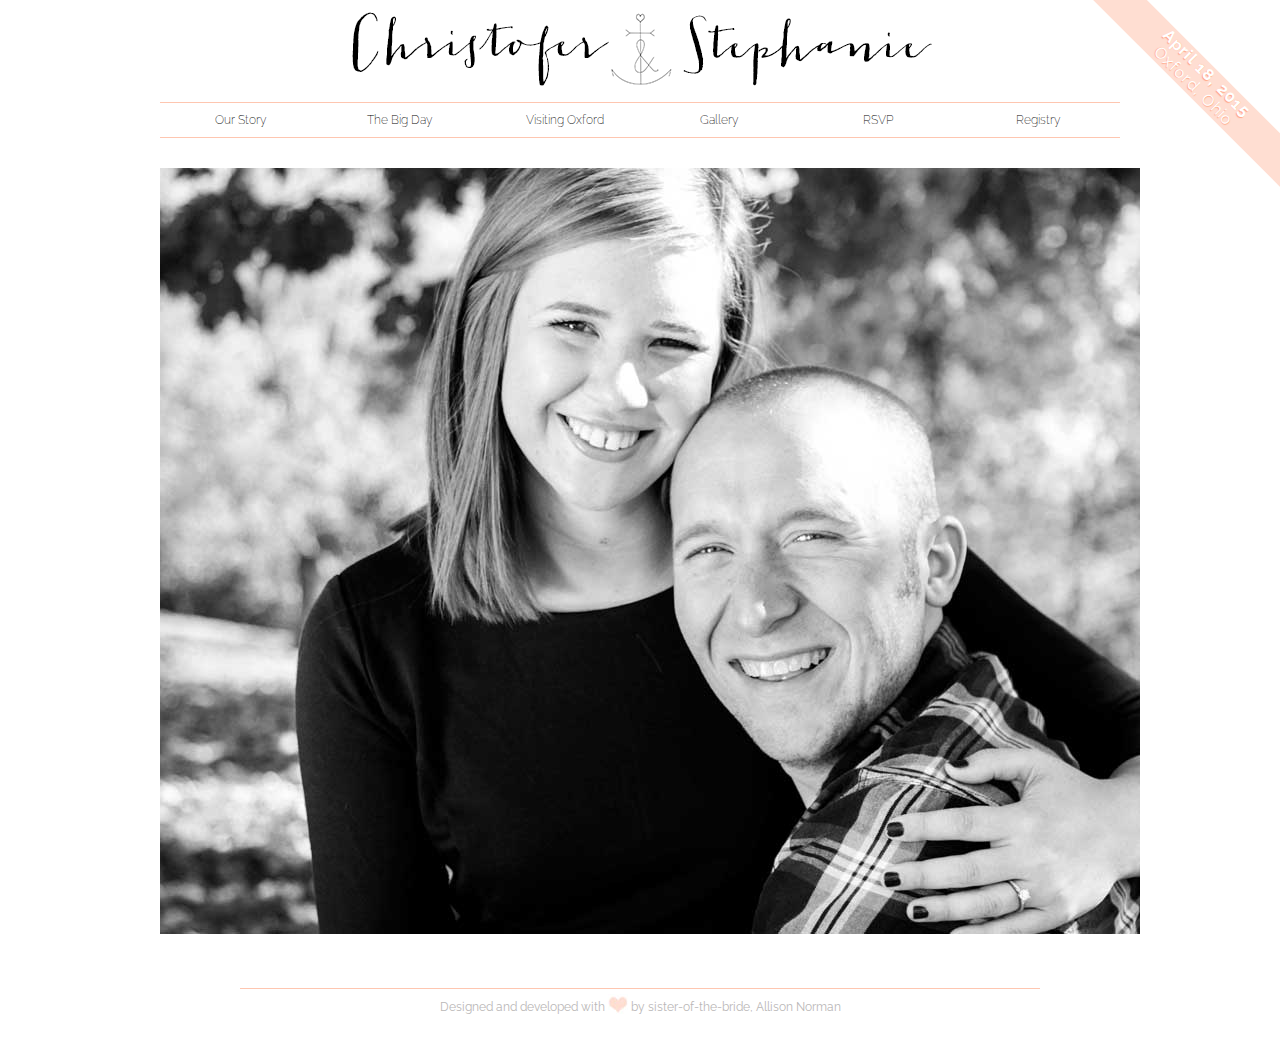
<file: index.html>
<!DOCTYPE html>
<html>
	<head profile="http://www.w3.org/2005/10/profile">
		<link href='http://fonts.googleapis.com/css?family=Allura|Raleway+Dots|Raleway:400,100,200' rel='stylesheet' type='text/css'>
		<link type="text/css" rel="stylesheet" href="css/stylesheet.css"/>
		<title>Christofer &amp; Stephanie | Wedding | 4.18.15 | Oxford, Ohio |</title>
		<meta charset="UTF-8">
		<meta name="description" content="&#x2693; &#x2665; Christofer Smith and Stephanie Liechty are getting married on April 18, 2015 in Oxford, Ohio. Check out event details, photos, and their story.">
		<link rel="icon" type "image/ico" href="favicon.ico">
	</head>
	<body>
		<div id="container">
	  		<header>
	  			<a href="index.html">
		  			<div id="logo"><img src="img/logo.gif"></div>
		  			<div id="corner-ribbon">
		  				<p><strong>April 18, 2015</strong></p>
		  				<p>Oxford, Ohio</p>
		  			</div>
		  		</a>
	  		</header>
	  		<nav>
				<ul>
			  		<li><a href="ourstory.html">Our Story</a></li>
			  		<li><a href="thebigday.html">The Big Day</a></li>
			  		<li><a href="visitingoxford.html">Visiting Oxford</a></li>
			  		<li><a href="gallery.html">Gallery</a></li>
					<li><a href="rsvp.html">RSVP</a></li>
					<li><a href="registry.html">Registry</a></li>

				</ul>
			</nav>
<!-- Page specific html starts here -->
			<div id="body"><img src="img/engagement.jpg"></div>
		</div>
	<footer>
		<p>Designed and developed with <img src="img/heart.jpg"> by sister-of-the-bride, Allison Norman</p>
	</footer>
	<!--Google Analytics-->
		<script>
	  		(function(i,s,o,g,r,a,m){i['GoogleAnalyticsObject']=r;i[r]=i[r]||function(){
			(i[r].q=i[r].q||[]).push(arguments)},i[r].l=1*new Date();a=s.createElement(o),
		  	m=s.getElementsByTagName(o)[0];a.async=1;a.src=g;m.parentNode.insertBefore(a,m)
		  	})(window,document,'script','//www.google-analytics.com/analytics.js','ga');

		  	ga('create', 'UA-57083858-1', 'auto');
		  	ga('send', 'pageview');
		</script>	
	<!--Google Analytics-->
  </body>
</html>
</file>
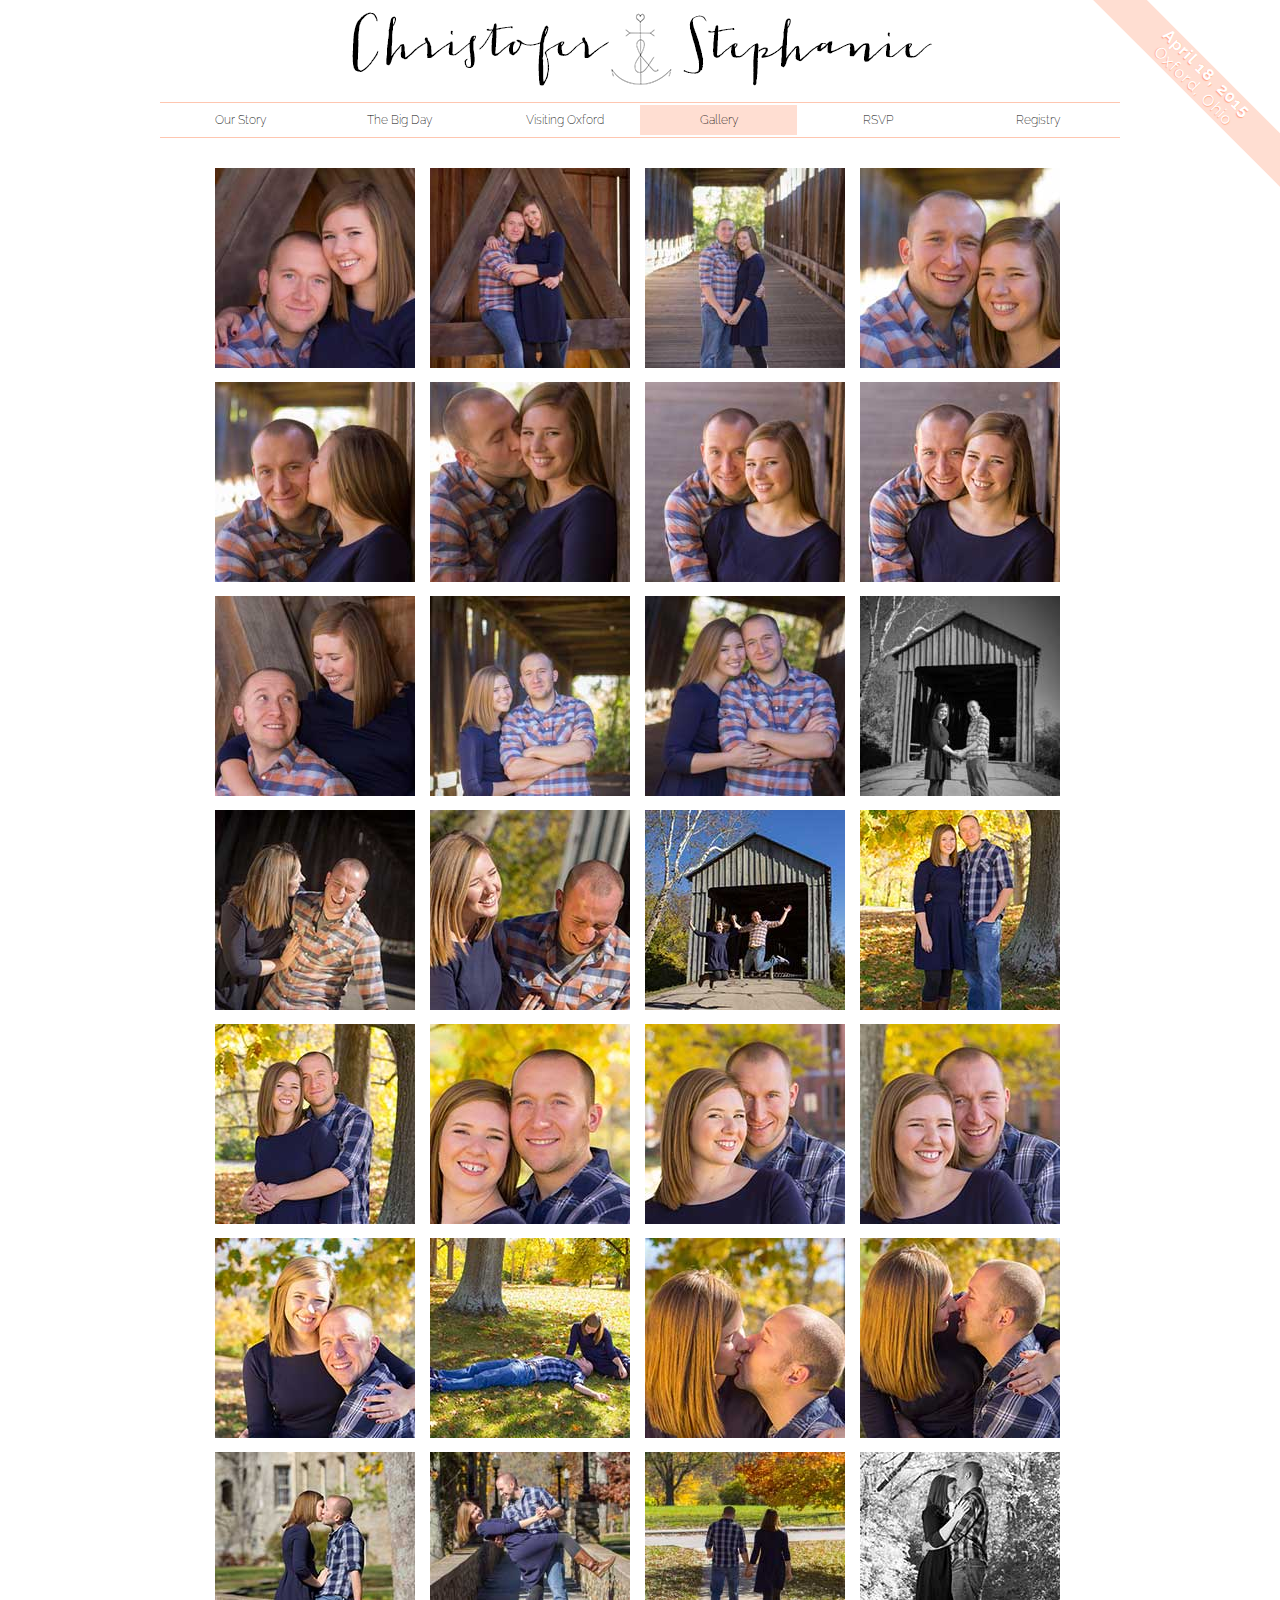
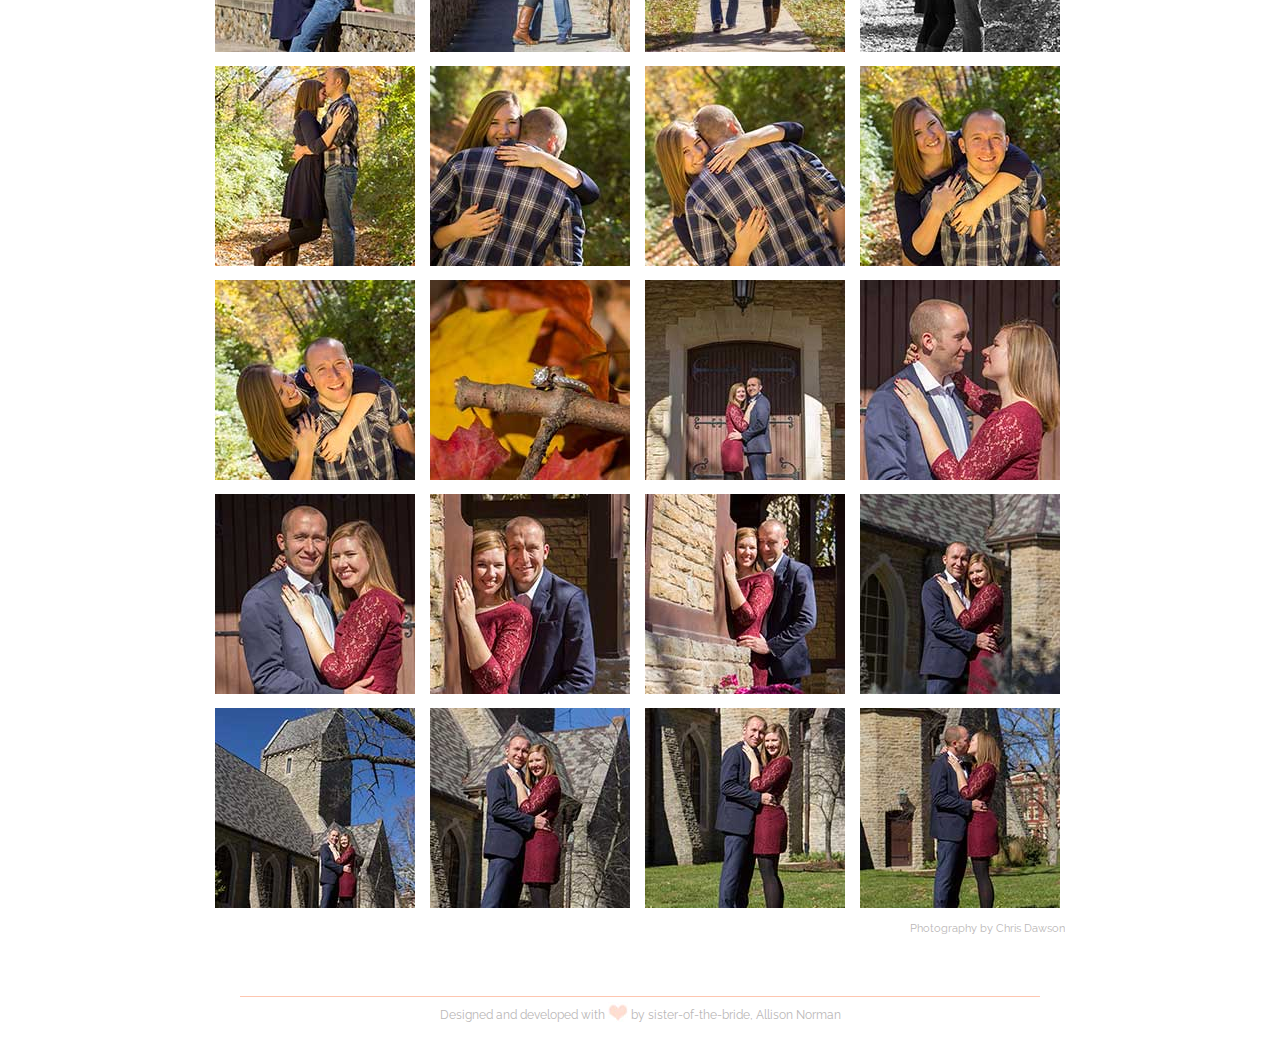
<file: gallery.html>
<!DOCTYPE html>
<html>
	<head profile="http://www.w3.org/2005/10/profile">
		<title>Christofer &amp; Stephanie | Wedding | 4.18.15 | Oxford, Ohio |</title>
		<meta charset="UTF-8">
		<meta name="description" content="&#x2693; &#x2665; Christofer Smith and Stephanie Liechty are getting married on April 18, 2015 in Oxford, Ohio. Check out event details, photos, and their story.">
		<link rel="icon" type "image/ico" href="favicon.ico">
		<link href='http://fonts.googleapis.com/css?family=Allura|Raleway+Dots|Raleway:400,100,200' rel='stylesheet' type='text/css'>
		<link type="text/css" rel="stylesheet" href="css/stylesheet.css"/>
		<link type="text/css" rel="stylesheet" href="css/lightGallery.css" />                    
		<script src="http://ajax.googleapis.com/ajax/libs/jquery/1.9.1/jquery.min.js"></script>
		<script src="js/lightGallery.js"></script>
		<script type="text/javascript">
		  $(document).ready(function() {
		    $(".wedding-party-gallery").lightGallery(); 
		  });
		</script>
	</head>
	<body>
		<div id="container">
	  		<header>
	  			<a href="index.html">
		  			<div id="logo"><img src="img/logo.gif"></div>
		  			<div id="corner-ribbon">
		  				<p><strong>April 18, 2015</strong></p>
		  				<p>Oxford, Ohio</p>
		  			</div>
		  		</a>
	  		</header>
	  		<nav>
				<ul>
			  		<li><a href="ourstory.html">Our Story</a></li>
			  		<li><a href="thebigday.html">The Big Day</a></li>
			  		<li><a href="visitingoxford.html">Visiting Oxford</a></li>
			  		<li><a href="gallery.html" class="active">Gallery</a></li>
					<li><a href="rsvp.html">RSVP</a></li>
					<li><a href="registry.html">Registry</a></li>
					
				</ul>
			</nav>
<!-- Page specific html starts here -->
			<div id="gallery-container">
				<ul class="wedding-party-gallery">	
					<li data-src="img/engagement1.jpg">
						<figure>
							<img src="img/t-engagement1.jpg" width: 200 height: 200>
						</figure>
					</li>
					<li data-src="img/engagement2.jpg">
						<figure>
							<img src="img/t-engagement2.jpg" width: 200 height: 200>
						</figure>
					</li>
					<li data-src="img/engagement3.jpg">
						<figure>
							<img src="img/t-engagement3.jpg" width: 200 height: 200>
						</figure>
					</li>
					<li data-src="img/engagement4.jpg">
						<figure>
							<img src="img/t-engagement4.jpg" width: 200 height: 200>
						</figure>
					</li>
					<li data-src="img/engagement6.jpg">
						<figure>
							<img src="img/t-engagement6.jpg" width: 200 height: 200>
						</figure>
					</li>
					<li data-src="img/engagement7.jpg">
						<figure>
							<img src="img/t-engagement7.jpg" width: 200 height: 200>
						</figure>
					</li>
					<li data-src="img/engagement8.jpg">
						<figure>
							<img src="img/t-engagement8.jpg" width: 200 height: 200>
						</figure>
					</li>
					<li data-src="img/engagement9.jpg">
						<figure>
							<img src="img/t-engagement9.jpg" width: 200 height: 200>
						</figure>
					</li>
					<li data-src="img/engagement10.jpg">
						<figure>
							<img src="img/t-engagement10.jpg" width: 200 height: 200>
						</figure>
					</li>
					<li data-src="img/engagement11.jpg">
						<figure>
							<img src="img/t-engagement11.jpg" width: 200 height: 200>
						</figure>
					</li>
					<li data-src="img/engagement12.jpg">
						<figure>
							<img src="img/t-engagement12.jpg" width: 200 height: 200>
						</figure>
					</li>
					<li data-src="img/engagement13.jpg">
						<figure>
							<img src="img/t-engagement13.jpg" width: 200 height: 200>
						</figure>
					</li>
					<li data-src="img/engagement14.jpg">
						<figure>
							<img src="img/t-engagement14.jpg" width: 200 height: 200>
						</figure>
					</li>
					<li data-src="img/engagement15.jpg">
						<figure>
							<img src="img/t-engagement15.jpg" width: 200 height: 200>
						</figure>
					</li>
					<li data-src="img/engagement16.jpg">
						<figure>
							<img src="img/t-engagement16.jpg" width: 200 height: 200>
						</figure>
					</li>
					<li data-src="img/engagement17.jpg">
						<figure>
							<img src="img/t-engagement17.jpg" width: 200 height: 200>
						</figure>
					</li>
					<li data-src="img/engagement18.jpg">
						<figure>
							<img src="img/t-engagement18.jpg" width: 200 height: 200>
						</figure>
					</li>
					<li data-src="img/engagement19.jpg">
						<figure>
							<img src="img/t-engagement19.jpg" width: 200 height: 200>
						</figure>
					</li>
					<li data-src="img/engagement20.jpg">
						<figure>
							<img src="img/t-engagement20.jpg" width: 200 height: 200>
						</figure>
					</li>
					<li data-src="img/engagement21.jpg">
						<figure>
							<img src="img/t-engagement21.jpg" width: 200 height: 200>
						</figure>
					</li>
					<li data-src="img/engagement22.jpg">
						<figure>
							<img src="img/t-engagement22.jpg" width: 200 height: 200>
						</figure>
					</li>
					<li data-src="img/engagement23.jpg">
						<figure>
							<img src="img/t-engagement23.jpg" width: 200 height: 200>
						</figure>
					</li>
					<li data-src="img/engagement24.jpg">
						<figure>
							<img src="img/t-engagement24.jpg" width: 200 height: 200>
						</figure>
					</li>
					<li data-src="img/engagement25.jpg">
						<figure>
							<img src="img/t-engagement25.jpg" width: 200 height: 200>
						</figure>
					</li>
					<li data-src="img/engagement26.jpg">
						<figure>
							<img src="img/t-engagement26.jpg" width: 200 height: 200>
						</figure>
					</li>
					<li data-src="img/engagement27.jpg">
						<figure>
							<img src="img/t-engagement27.jpg" width: 200 height: 200>
						</figure>
					</li>
					<li data-src="img/engagement28.jpg">
						<figure>
							<img src="img/t-engagement28.jpg" width: 200 height: 200>
						</figure>
					</li>
					<li data-src="img/engagement29.jpg">
						<figure>
							<img src="img/t-engagement29.jpg" width: 200 height: 200>
						</figure>
					</li>
					<li data-src="img/engagement30.jpg">
						<figure>
							<img src="img/t-engagement30.jpg" width: 200 height: 200>
						</figure>
					</li>
					<li data-src="img/engagement31.jpg">
						<figure>
							<img src="img/t-engagement31.jpg" width: 200 height: 200>
						</figure>
					</li>
					<li data-src="img/engagement32.jpg">
						<figure>
							<img src="img/t-engagement32.jpg" width: 200 height: 200>
						</figure>
					</li>
					<li data-src="img/engagement33.jpg">
						<figure>
							<img src="img/t-engagement33.jpg" width: 200 height: 200>
						</figure>
					</li>
					<li data-src="img/engagement34.jpg">
						<figure>
							<img src="img/t-engagement34.jpg" width: 200 height: 200>
						</figure>
					</li>
					<li data-src="img/engagement35.jpg">
						<figure>
							<img src="img/t-engagement35.jpg" width: 200 height: 200>
						</figure>
					</li>
					<li data-src="img/engagement36.jpg">
						<figure>
							<img src="img/t-engagement36.jpg" width: 200 height: 200>
						</figure>
					</li>
					<li data-src="img/engagement37.jpg">
						<figure>
							<img src="img/t-engagement37.jpg" width: 200 height: 200>
						</figure>
					</li>
					<li data-src="img/engagement38.jpg">
						<figure>
							<img src="img/t-engagement38.jpg" width: 200 height: 200>
						</figure>
					</li>
					<li data-src="img/engagement39.jpg">
						<figure>
							<img src="img/t-engagement39.jpg" width: 200 height: 200>
						</figure>
					</li>
					<li data-src="img/engagement40.jpg">
						<figure>
							<img src="img/t-engagement40.jpg" width: 200 height: 200>
						</figure>
					</li>
					<li data-src="img/engagement41.jpg">
						<figure>
							<img src="img/t-engagement41.jpg" width: 200 height: 200>
						</figure>
					</li>
					<li data-src="img/engagement42.jpg">
						<figure>
							<img src="img/t-engagement42.jpg" width: 200 height: 200>
						</figure>
					</li>
					<li data-src="img/engagement43.jpg">
						<figure>
							<img src="img/t-engagement43.jpg" width: 200 height: 200>
						</figure>
					</li>
					<li data-src="img/engagement44.jpg">
						<figure>
							<img src="img/t-engagement44.jpg" width: 200 height: 200>
						</figure>
					</li>
					<li data-src="img/engagement45.jpg">
						<figure>
							<img src="img/t-engagement45.jpg" width: 200 height: 200>
						</figure>
					</li>
					<p>Photography by Chris Dawson</p>
				</ul>
			</div>
		</div>
		<footer>
			<p>Designed and developed with <img src="img/heart.jpg"> by sister-of-the-bride, Allison Norman</p>
		</footer>
	<!--Google Analytics-->
		<script>
	  		(function(i,s,o,g,r,a,m){i['GoogleAnalyticsObject']=r;i[r]=i[r]||function(){
			(i[r].q=i[r].q||[]).push(arguments)},i[r].l=1*new Date();a=s.createElement(o),
		  	m=s.getElementsByTagName(o)[0];a.async=1;a.src=g;m.parentNode.insertBefore(a,m)
		  	})(window,document,'script','//www.google-analytics.com/analytics.js','ga');

		  	ga('create', 'UA-57083858-1', 'auto');
		  	ga('send', 'pageview');
		</script>	
		<!--Google Analytics-->
	</body>
</html>
</file>
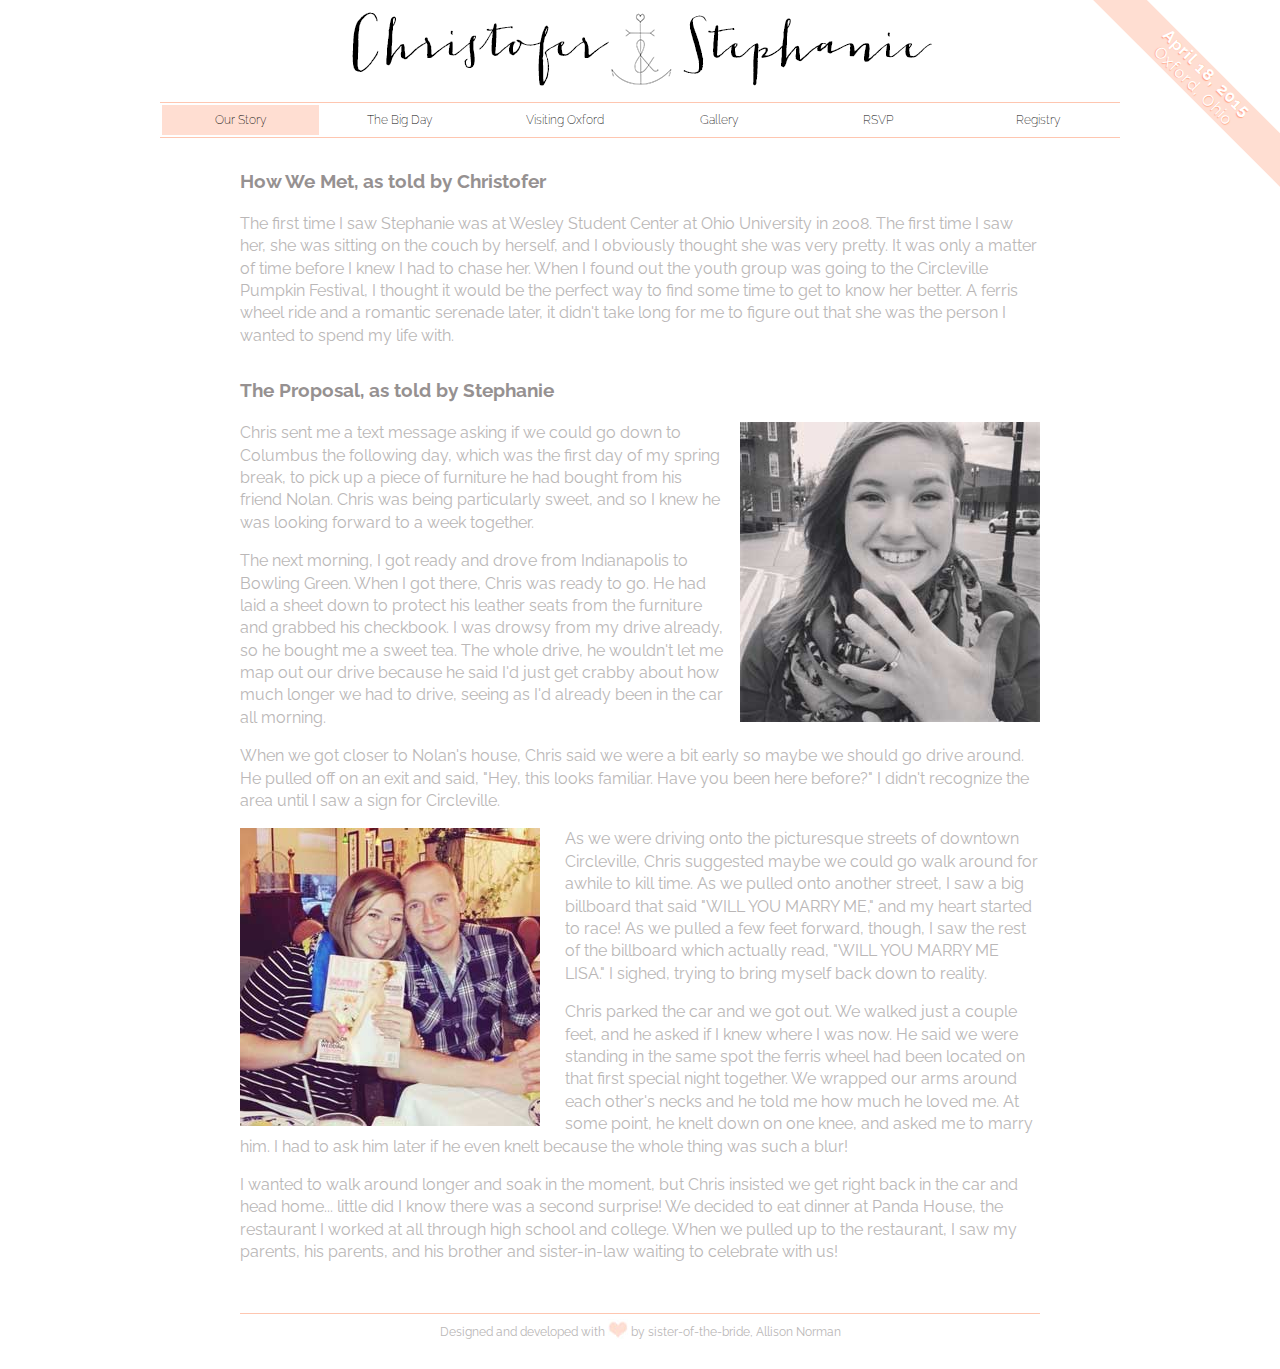
<file: ourstory.html>
<!DOCTYPE html>
<html>
	<head profile="http://www.w3.org/2005/10/profile">
		<link href='http://fonts.googleapis.com/css?family=Allura|Raleway+Dots|Raleway:400,100,200' rel='stylesheet' type='text/css'>
		<link type="text/css" rel="stylesheet" href="css/stylesheet.css"/>
		<title>Christofer &amp; Stephanie | Wedding | 4.18.15 | Oxford, Ohio |</title>
		<meta charset="UTF-8">
		<meta name="description" content="&#x2693; &#x2665; Christofer Smith and Stephanie Liechty are getting married on April 18, 2015 in Oxford, Ohio. Check out event details, photos, and their story.">
		<link rel="icon" type "image/ico" href="favicon.ico">
	</head>
	<body>
		<div id="container">
	  		<header>
	  			<a href="index.html">
		  			<div id="logo"><img src="img/logo.gif"></div>
		  			<div id="corner-ribbon">
		  				<p><strong>April 18, 2015</strong></p>
		  				<p>Oxford, Ohio</p>
		  			</div>
		  		</a>
	  		</header>
	  		<nav>
				<ul>
			  		<li><a href="ourstory.html" class="active">Our Story</a></li>
			  		<li><a href="thebigday.html">The Big Day</a></li>
			  		<li><a href="visitingoxford.html">Visiting Oxford</a></li>
					<li><a href="gallery.html">Gallery</a></li>
					<li><a href="rsvp.html">RSVP</a></li>
					<li><a href="registry.html">Registry</a></li>
				</ul>
			</nav>
<!-- Page specific html starts here -->
			<section id="our-story">
				<div id="how-we-met">
					<h3 class="strong">How We Met, as told by Christofer</h3>
					<p>The first time I saw Stephanie was at Wesley Student Center at Ohio University in 2008.  The first time I saw her, she was sitting on the couch by herself, and I obviously thought she was very pretty. It was only a matter of time before I knew I had to chase her.  When I found out the youth group was going to the Circleville Pumpkin Festival, I thought it would be the perfect way to find some time to get to know her better.  A ferris wheel ride and a romantic serenade later, it didn't take long for me to figure out that she was the person I wanted to spend my life with. </p>
				</div>
					<h3 class="strong">The Proposal, as told by Stephanie</h3>
					<img src="img/engagementbw.jpg" id="engagement">
					<p>Chris sent me a text message asking if we could go down to Columbus the following day, which was the first day of my spring break, to pick up a piece of furniture he had bought from his friend Nolan.  Chris was being particularly sweet, and so I knew he was looking forward to a week together.</p>
					<p>The next morning, I got ready and drove from Indianapolis to Bowling Green.  When I got there, Chris was ready to go.  He had laid a sheet down to protect his leather seats from the furniture and grabbed his checkbook.  I was drowsy from my drive already, so he bought me a sweet tea.  The whole drive, he wouldn't let me map out our drive because he said I'd just get crabby about how much longer we had to drive, seeing as I'd already been in the car all morning.</p>
					<p>When we got closer to Nolan's house, Chris said we were a bit early so maybe we should go drive around.  He pulled off on an exit and said, "Hey, this looks familiar.  Have you been here before?"  I didn't recognize the area until I saw a sign for Circleville.</p> 
					<img src="img/post-engagement.jpg" id="post">
					<p>As we were driving onto the picturesque streets of downtown Circleville, Chris suggested maybe we could go walk around for awhile to kill time.  As we pulled onto another street, I saw a big billboard that said "WILL YOU MARRY ME," and my heart started to race!  As we pulled a few feet forward, though, I saw the rest of the billboard which actually read, "WILL YOU MARRY ME LISA." I sighed, trying to bring myself back down to reality.</p>
					<p>Chris parked the car and we got out.  We walked just a couple feet, and he asked if I knew where I was now.  He said we were standing in the same spot the ferris wheel had been located on that first special night together.  We wrapped our arms around each other's necks and he told me how much he loved me.  At some point, he knelt down on one knee, and asked me to marry him.  I had to ask him later if he even knelt because the whole thing was such a blur!</p>
					<p> I wanted to walk around longer and soak in the moment, but Chris insisted we get right back in the car and head home... little did I know there was a second surprise!  We decided to eat dinner at Panda House, the restaurant I worked at all through high school and college.  When we pulled up to the restaurant, I saw my parents, his parents, and his brother and sister-in-law waiting to celebrate with us!</p>
			</section>
		</div>
		<footer>
			<p>Designed and developed with <img src="img/heart.jpg"> by sister-of-the-bride, Allison Norman</p>
		</footer>
	<!--Google Analytics-->
		<script>
	  		(function(i,s,o,g,r,a,m){i['GoogleAnalyticsObject']=r;i[r]=i[r]||function(){
			(i[r].q=i[r].q||[]).push(arguments)},i[r].l=1*new Date();a=s.createElement(o),
		  	m=s.getElementsByTagName(o)[0];a.async=1;a.src=g;m.parentNode.insertBefore(a,m)
		  	})(window,document,'script','//www.google-analytics.com/analytics.js','ga');

		  	ga('create', 'UA-57083858-1', 'auto');
		  	ga('send', 'pageview');
		</script>	
	<!--Google Analytics-->
	</body>
</html>
</file>
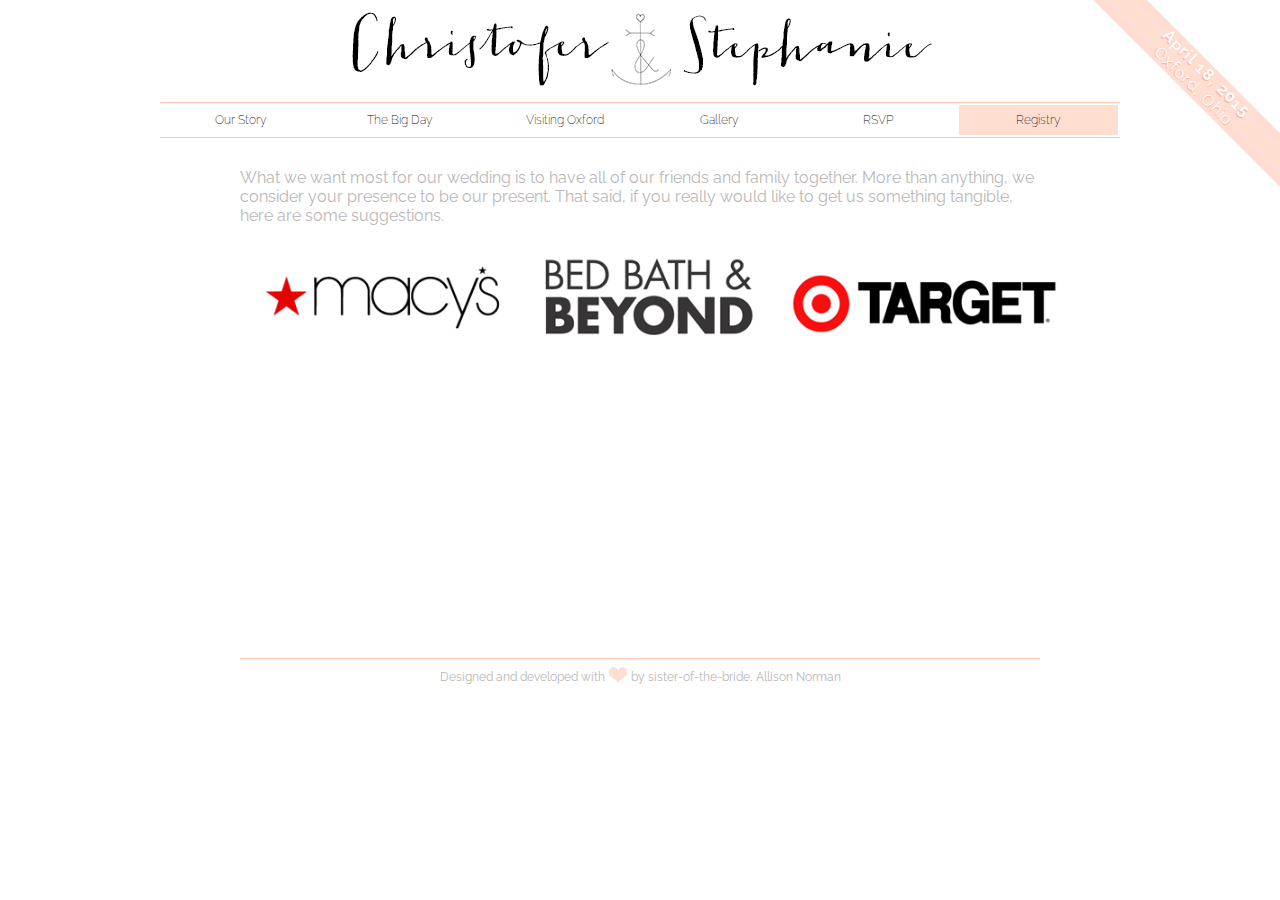
<file: registry.html>
<!DOCTYPE html>
<html>
	<head profile="http://www.w3.org/2005/10/profile">
		<link href='http://fonts.googleapis.com/css?family=Allura|Raleway+Dots|Raleway:400,100,200' rel='stylesheet' type='text/css'>
		<link type="text/css" rel="stylesheet" href="css/stylesheet.css"/>
		<title>Christofer &amp; Stephanie | Wedding | 4.18.15 | Oxford, Ohio |</title>
		<meta charset="UTF-8">
		<meta name="description" content="&#x2693; &#x2665; Christofer Smith and Stephanie Liechty are getting married on April 18, 2015 in Oxford, Ohio. Check out event details, photos, and their story.">
		<link rel="icon" type "image/ico" href="favicon.ico">
	</head>
	<body>
		<div id="container">
	  		<header>
	  			<a href="index.html">
		  			<div id="logo"><img src="img/logo.gif"></div>
		  			<div id="corner-ribbon">
		  				<p><strong>April 18, 2015</strong></p>
		  				<p>Oxford, Ohio</p>
		  			</div>
		  		</a>
	  		</header>
	  		<nav>
				<ul>
			  		<li><a href="ourstory.html">Our Story</a></li>
			  		<li><a href="thebigday.html">The Big Day</a></li>
			  		<li><a href="visitingoxford.html">Visiting Oxford</a></li>
					<li><a href="gallery.html">Gallery</a></li>
					<li><a href="rsvp.html">RSVP</a></li>
					<li><a href="registry.html" class="active">Registry</a></li>
				</ul>
			</nav>
<!-- Page specific html starts here -->
			<div id="registry">
				<p>What we want most for our wedding is to have all of our friends and family together. More than anything, we consider your presence to be our present. That said, if you really would like to get us something tangible, here are some suggestions.</p>
					<div id="registry-logos">
						<ul>
							<li><a href="http://www1.macys.com/registry/wedding/guest/?registryId=6243451"><img src="img/macys.png"></a></li>
							<li><a href="http://www.bedbathandbeyond.com/store/giftregistry/view_registry_guest.jsp?pwsToken=&eventType=Wedding&registryId=541533252&pwsurl="><img src="img/bbb.png"></a></li>
							<li><a href="http://www.target.com/gift-registry/giftgiver?registryId=gVol1fbaKICDix_0-k86fw&registryType=WEDDING"><img src="img/target.png"></a></li>
						</ul>
					</div>
				</div>
		</div>
		<footer>
			<p>Designed and developed with <img src="img/heart.jpg"> by sister-of-the-bride, Allison Norman</p>
		</footer>
	<!--Google Analytics-->
		<script>
	  		(function(i,s,o,g,r,a,m){i['GoogleAnalyticsObject']=r;i[r]=i[r]||function(){
			(i[r].q=i[r].q||[]).push(arguments)},i[r].l=1*new Date();a=s.createElement(o),
		  	m=s.getElementsByTagName(o)[0];a.async=1;a.src=g;m.parentNode.insertBefore(a,m)
		  	})(window,document,'script','//www.google-analytics.com/analytics.js','ga');

		  	ga('create', 'UA-57083858-1', 'auto');
		  	ga('send', 'pageview');
		</script>	
		<!--Google Analytics-->
	</body>
</html>
</file>
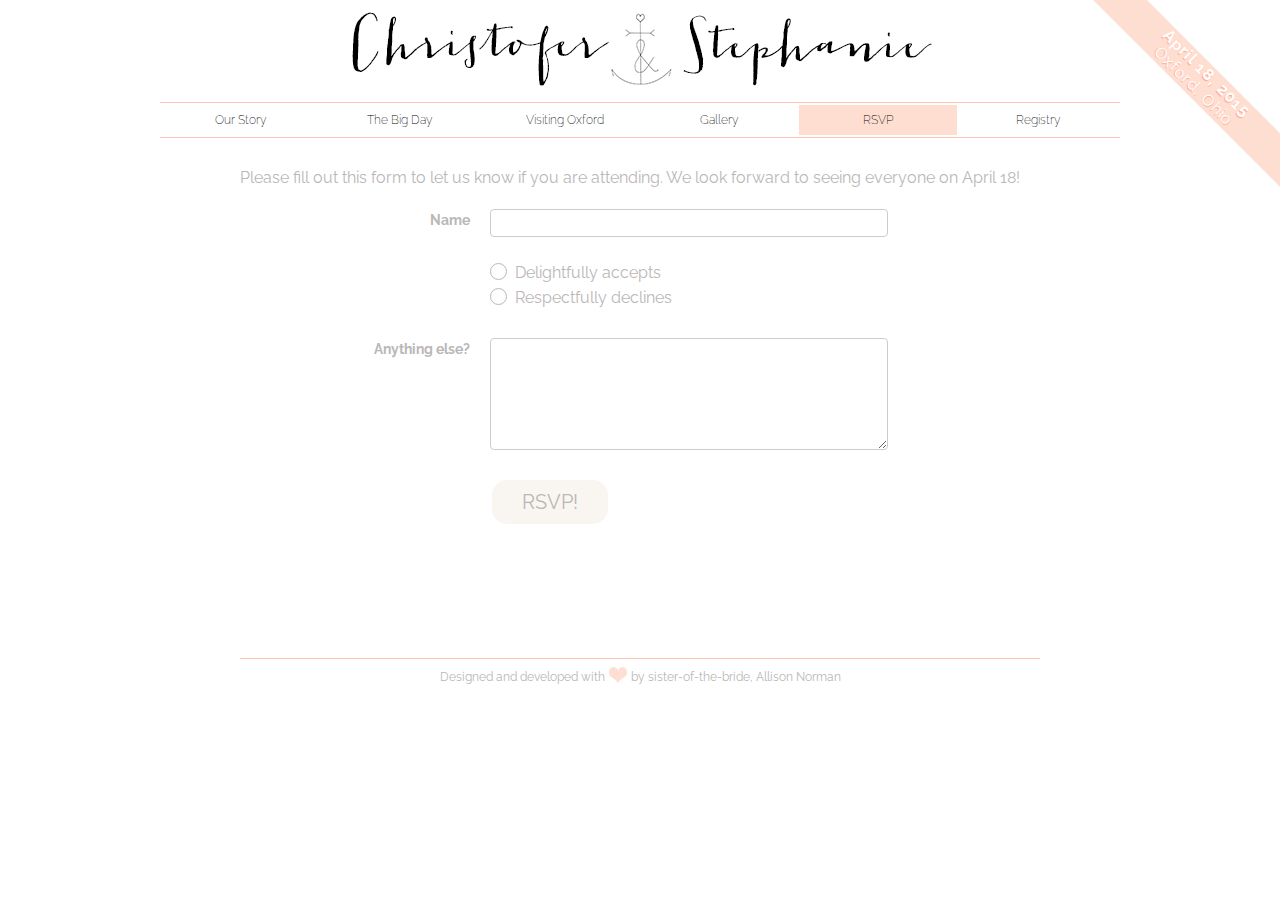
<file: rsvp.html>
<!DOCTYPE html>
<html>

<head profile="http://www.w3.org/2005/10/profile">
  <link href='http://fonts.googleapis.com/css?family=Allura|Raleway+Dots|Raleway:400,100,200' rel='stylesheet' type='text/css'>
  <link type="text/css" rel="stylesheet" href="css/stylesheet.css" />
  <title>Christofer &amp; Stephanie | Wedding | 4.18.15 | Oxford, Ohio |</title>
  <meta charset="UTF-8">
  <meta name="description" content="&#x2693; &#x2665; Christofer Smith and Stephanie Liechty are getting married on April 18, 2015 in Oxford, Ohio. Check out event details, photos, and their story.">
  <link rel="icon" type "image/ico" href="favicon.ico">
</head>

<body>
  <div id="container">
    <header>
      <a href="index.html">
        <div id="logo"><img src="img/logo.gif">
        </div>
        <div id="corner-ribbon">
          <p><strong>April 18, 2015</strong>
          </p>
          <p>Oxford, Ohio</p>
        </div>
      </a>
    </header>
    <nav>
      <ul>
        <li><a href="ourstory.html">Our Story</a>
        </li>
        <li><a href="thebigday.html">The Big Day</a>
        </li>
        <li><a href="visitingoxford.html">Visiting Oxford</a>
        </li>
        <li><a href="gallery.html">Gallery</a>
        </li>
        <li><a href="rsvp.html" class="active">RSVP</a>
        </li>
        <li><a href="registry.html">Registry</a>
        </li>
      </ul>
    </nav>
    <!-- Page specific html starts here -->
    <section class="rsvp contentContainer-inner">
      <form action="https://docs.google.com/forms/d/1iPs4Gd_6WIHiLp1gBHpZnEZf9QRQPDIgyQECWHXaouA/formResponse?embedded=true" method="POST" id="rsvp-form" target="hidden_submit_target">
				<p>Please fill out this form to let us know if you are attending. We look forward to seeing everyone on April 18!</p>
				<fieldset>
	        <label class="ss-q-item-label" for="entry_1360388836">Name</label>
	        <input tabindex="1" type="text" name="entry.1360388836" value="" class="ss-q-short" id="entry_1360388836" dir="auto" aria-label="Name  " title="" required="true">
				</fieldset>
				<fieldset>
					<label></label>
	        <ul class="radio-group" role="radiogroup" aria-label="  ">
	          <li class="ss-choice-item">
	            <label>
	              <span class="ss-choice-item-control goog-inline-block">
									<input tabindex="2" rv-checked="rsvp-form.accepted" type="radio" name="entry.547575903" value="Delightfully accepts" id="group_547575903_1" role="radio" class="ss-q-radio" aria-label="Delightfully accepts">
									<div class="cooler-radio"></div>
								</span>
	              <span class="ss-choice-label">Delightfully accepts</span>
	            </label>
	          </li>
	          <li class="ss-choice-item">
	            <label>
	              <span class="ss-choice-item-control goog-inline-block">
										<input tabindex="3" rv-checked="rsvp-form.accepted" type="radio" name="entry.547575903" value="Respectfully declines" id="group_547575903_2" role="radio" class="ss-q-radio" aria-label="Respectfully declines">
										<div class="cooler-radio"></div>
									</span>
	              <span class="ss-choice-label">Respectfully declines</span>
	            </label>
	          </li>
	        </ul>
				</fieldset>
				<fieldset rv-show="rsvp-form.hasAccepted">
	        <label class="ss-q-item-label" for="entry_207473273">
	          <div class="ss-q-title">Number attending</div>
	        </label>
        	<input tabindex="4" type="text" name="entry.207473273" value="" class="ss-q-short" id="entry_207473273" dir="auto" aria-label="Number attending  " title="">
				</fieldset>
				<fieldset>
	        <label class="ss-q-item-label" for="entry_1526099394">
	          <div class="ss-q-title">Anything else?</div>
	        </label>
        	<textarea tabindex="5" name="entry.1526099394" rows="8" cols="0" class="ss-q-long" id="entry_1526099394" dir="auto" aria-label="Anything else?  "></textarea>
				</fieldset>
  			<input type="hidden" name="draftResponse" value="[,,&quot;8984813720841494119&quot;]">
  			<input type="hidden" name="pageHistory" value="0">
  			<input type="hidden" name="fbzx" value="8984813720841494119">
				<div class="submit-group">
					<button tabindex="6" class="button" type="submit">RSVP!</button>
				</div>
  		</form>
			<iframe name="hidden_submit_target" style="display: none;"></iframe>
			<div id="rsvp-thanks" style="display: none;">
				<img src="img/rsvp.png">
				<p>If you have any questions or changes to your RSVP please email <a href="mailto:stephanie.liechty@gmail.com">stephanie.liechty@gmail.com</a></p>
				<img src="img/rsvpphoto.jpg">
			</div>
	  </section>
  </div>
  <footer>
    <p>Designed and developed with <img src="img/heart.jpg"> by sister-of-the-bride, Allison Norman</p>
  </footer>
	<script charset="utf-8" type="text/javascript" src="js/sightglass.js"></script>
	<script charset="utf-8" type="text/javascript" src="js/rivets.js"></script>
	<script charset="utf-8" type="text/javascript" src="js/rsvp.js"></script>
  <!--Google Analytics-->
  <script>
    (function(i, s, o, g, r, a, m) {
    	i['GoogleAnalyticsObject'] = r;
    	i[r] = i[r] || function() {
    		(i[r].q = i[r].q || []).push(arguments)
    	}, i[r].l = 1 * new Date();
    	a = s.createElement(o),
    		m = s.getElementsByTagName(o)[0];
    	a.async = 1;
    	a.src = g;
    	m.parentNode.insertBefore(a, m)
    })(window, document, 'script', '//www.google-analytics.com/analytics.js', 'ga');

    ga('create', 'UA-57083858-1', 'auto');
    ga('send', 'pageview');
  </script>
  <!--Google Analytics-->
</body>

</html>
</file>
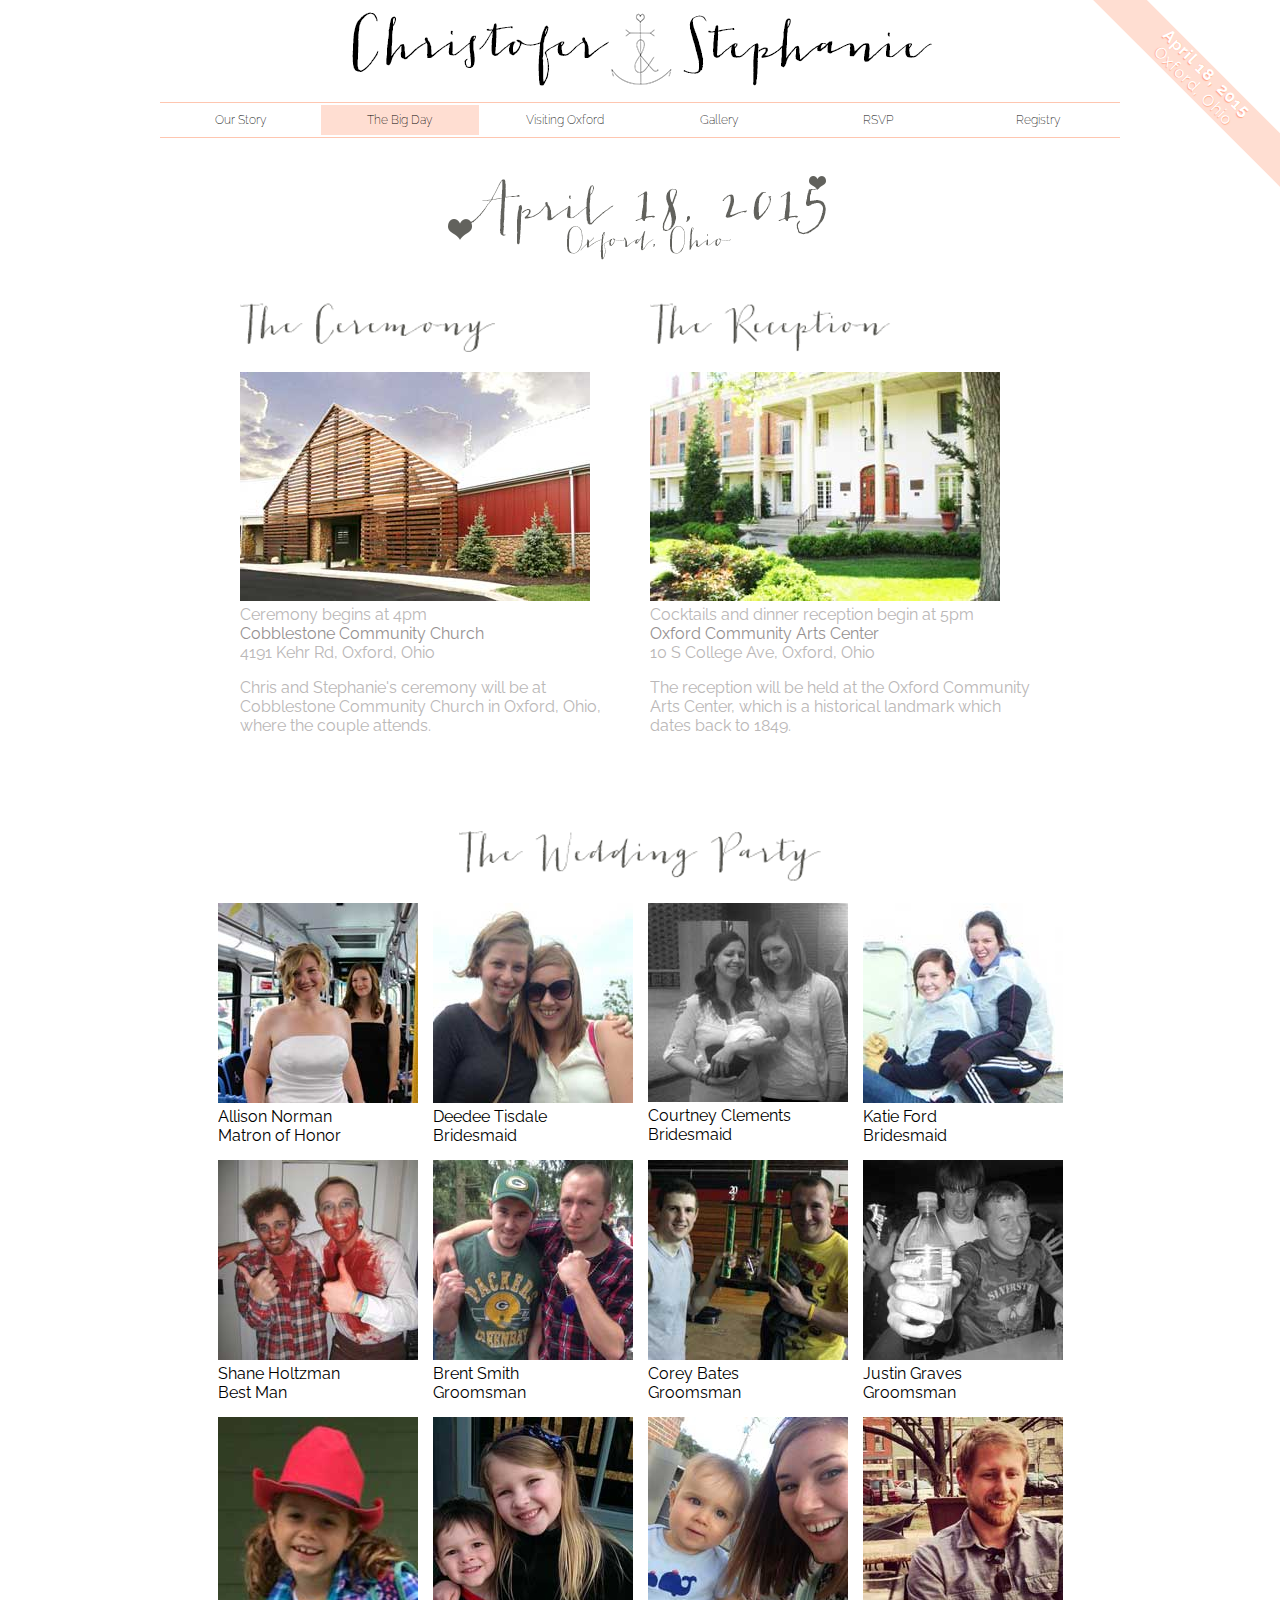
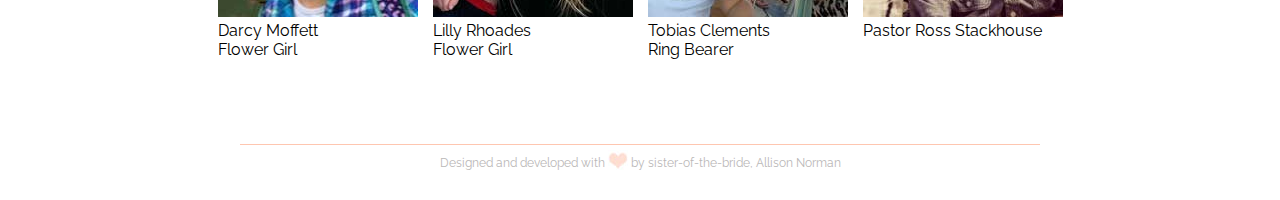
<file: thebigday.html>
<!DOCTYPE html>
<html>
	<head profile="http://www.w3.org/2005/10/profile">
		<title>Christofer &amp; Stephanie | Wedding | 4.18.15 | Oxford, Ohio |</title>
		<meta charset="UTF-8">
		<meta name="description" content="&#x2693; &#x2665; Christofer Smith and Stephanie Liechty are getting married on April 18, 2015 in Oxford, Ohio. Check out event details, photos, and their story.">
		<link rel="icon" type "image/ico" href="favicon.ico">
		<link href='http://fonts.googleapis.com/css?family=Allura|Raleway+Dots|Raleway:400,100,200' rel='stylesheet' type='text/css'>
		<link type="text/css" rel="stylesheet" href="css/stylesheet.css"/>
		<link type="text/css" rel="stylesheet" href="css/lightGallery.css" />
		<script src="http://ajax.googleapis.com/ajax/libs/jquery/1.9.1/jquery.min.js"></script>
		<script src="js/lightGallery.js"></script>
		<script type="text/javascript">
		  $(document).ready(function() {
		    $(".gallery").lightGallery();
		  });
		</script>
	</head>
	<body>
		<div id="container">
	  		<header>
	  			<a href="index.html">
		  			<div id="logo"><img src="img/logo.gif"></div>
		  			<div id="corner-ribbon">
		  				<p><strong>April 18, 2015</strong></p>
		  				<p>Oxford, Ohio</p>
		  			</div>
		  		</a>
	  		</header>
	  		<nav>
				<ul>
			  		<li><a href="ourstory.html">Our Story</a></li>
			  		<li><a href="thebigday.html" class="active">The Big Day</a></li>
			  		<li><a href="visitingoxford.html">Visiting Oxford</a></li>
					<li><a href="gallery.html">Gallery</a></li>
					<li><a href="rsvp.html">RSVP</a></li>
					<li><a href="registry.html">Registry</a></li>
				</ul>
			</nav>
<!-- Page specific html starts here -->
			<div id="thebigday">
				<h1 id="date-logo">April 18, 2015 - Oxford, Ohio</h1>
				<div id="the-ceremony">
					<h2>The Ceremony</h2>
					<div id="bigday-section">
						<a href="http://cobblestonechurch.com/"><img src="img/cobblestone.jpg"></a>
						<div id="bigday-section-sub">
							<ul class="address">
								<li>Ceremony begins at 4pm</li>
								<li class="strong">Cobblestone Community Church</li>
								<li>4191 Kehr Rd, Oxford, Ohio</li>
							</ul>
						</div>
						<p>Chris and Stephanie's ceremony will be at Cobblestone Community Church in Oxford, Ohio, where the couple attends.</p>
					</div>	
				</div>
				<div id="the-reception">
					<h2>The Reception</h2>
					<div id="bigday-section">
						<a href="http://www.oxarts.org/"><img src="img/arts.jpg"></a>
							<div id="bigday-section-sub">
								<ul class="address">
									<li>Cocktails and dinner reception begin at 5pm</li>
									<li class="strong">Oxford Community Arts Center</li>
									<li>10 S College Ave, Oxford, Ohio</li>
								</ul>
							</div>
					<p>The reception will be held at the Oxford Community Arts Center, which is a historical landmark which dates back to 1849.</p>
				</div>
			</div>
			</div>
			<section id="wedding-party">
				<h2>The Wedding Party</h2>
				<div id="people">
					<ul class="gallery wedding-party-gallery">
						<li data-src="img/allison.jpg">
							<figure>
								<img src="img/t-allison.jpg" width: 200 height: 200>
								<figcaption>
									<span>Allison Norman</span><span>Matron of Honor</span>
									<span class="caption-details">Allison is the greatest sister Stephanie could have ever hoped for.  From the days of watching Dirty Dancing on VHS and reading Berenstein Bear books, Allison has always guided Stephanie and been a supportive and encouraging big sister.  Now the two enjoy swapping recipes and makeup tips.</span>
								</figcaption>
							</figure>
						</li>
						<li data-src="img/deedee.jpg">
							<figure>
								<img src="img/t-deedee.jpg" width: 200 height: 200>
								<figcaption>
									<span>Deedee Tisdale</span><span>Bridesmaid</span>
									<span class="caption-details">Stephanie met Deedee through Kappa Phi at Ohio University.  Since Deedee was a wise upperclassman, she helped Stephanie through college life, like how to register for classes, telling her which professors were best, and applying for their first jobs. The two have traveled to Guatemala and New Orleans together and swap stories and ideas from the classroom. Stephanie has recently started sewing and loves to see the projects Deedee creates!</span>
								</figcaption>
							</figure>
						</li>
						<li data-src="img/courtney.jpg">
							<figure>
								<img src="img/t-courtney.jpg" width: 200 height: 200>
								<figcaption>
									<span>Courtney Clements</span><span>Bridesmaid</span>
									<span class="caption-details">Courtney and Stephanie worked together at Creekside Middle School.  Courtney was looking for a running buddy, and Stephanie volunteered.  Although the running together didn't last, their friendship did.  The two regularly eat nachos, wander around Target, and eat Chipotle.</span>
								</figcaption>
							</figure>
						</li>
						<li data-src="img/katie.jpg">
							<figure>
								<img src="img/t-katie.jpg" width: 200 height: 200>
								<figcaption>
									<span>Katie Ford</span><span>Bridesmaid</span>
									<span class="caption-details">Katie and Stephanie became close through Kappa Phi.  Katie hung out with Chris and Stephanie at the Circleville Pumpkin Festival and even made a mix CD for the trip.  In addition to her master mix CD, Katie's bubbly personality always makes her friends feel loved and special.  Katie and Stephanie have long distance dates to watch Project Runway.</span>
								</figcaption>
							</figure>
						</li>
						<li data-src="img/shane.jpg">
							<figure>
								<img src="img/t-shane.jpg" width: 200 height: 200>
								<figcaption>
									<span>Shane Holtzman</span><span>Best Man</span>
									<span class="caption-details">Shane and Chris met during their freshman year at Ohio University. They clicked over similar interests. Since then they have always had a good time hanging out with each other (including dressing up as zombies for Halloween, as shown here) and have always stayed in touch. Shane is the perfect definition of a best man because he's always been there through the good and bad. The two know pretty much everything about each other.</span>
								</figcaption>
							</figure>
						</li>
						<li data-src="img/brent.jpg">
							<figure>
								<img src="img/t-brent.jpg" width: 200 height: 200>
								<figcaption>
									<span>Brent Smith</span><span>Groomsman</span>
									<span class="caption-details">Chris met Brent when he was born because they're brothers (duh). From playing GI Joes at Grandma's and playing video games, to hanging out at home as adults, they've always been very close and Brent has always been there. Chris couldn't imagine having a better brother.</span>
								</figcaption>
							</figure>
						</li>
						<li data-src="img/corey.jpg">
							<figure>
								<img src="img/t-corey.jpg" width: 200 height: 200>
								<figcaption>
									<span>Corey Bates</span><span>Groomsman</span>
									<span class="caption-details">Chris met Corey at the fireman's festival in high school.  At the time Chris and Justin were good friends and were trying to start a band.  The pair met Corey because Justin said he was a good drummer. Being in a band was just the beginning of their friendship together. Not only is he the best drummer Chris has ever played with, but he's become a great friend. Corey is just a really good guy to be around in general, and together they share a strong passion for music.</span>
								</figcaption>
							</figure>
						</li>
						<li data-src="img/justin.jpg">
							<figure>
								<img src="img/t-justin.jpg" width: 200 height: 200>
								<figcaption>
									<span>Justin Graves</span><span>Groomsman</span>
									<span class="caption-details">Chris met Justin at the fair in high school and they clicked immediately. Justin is funny and entertaining to be around. He's a gifted guitar player and inspired Chris to start a band because they had so much fun singing and jamming together.</span>
								</figcaption>
							</figure>
						</li>
						<li data-src="img/darcy.jpg">
							<figure>
								<img src="img/t-darcy.jpg" width: 200 height: 200>
								<figcaption>
									<span>Darcy Moffett</span><span>Flower Girl</span>
									<span class="caption-details">The Moffetts have been longtime family friends of Stephanie's.  When Stephanie stayed with them during her student teaching, Darcy and she would make pancakes and forts during the snow days.</span>
								</figcaption>
							</figure>
						</li>
						<li data-src="img/lily.jpg">
							<figure>
								<img src="img/t-lily.jpg" width: 200 height: 200>
								<figcaption>
									<span>Lilly Rhoades</span><span>Flower Girl</span>
									<span class="caption-details">Lilly is one of the most fun little kids in Chris' family to be around.  Her father, David, is Chris's cousin and growing up, David was one of Chris' best friends.</span>
								</figcaption>
							</figure>
						</li>
						<li data-src="img/tobias.jpg">
							<figure>
								<img src="img/t-tobias.jpg" width: 200 height: 200>
								<figcaption>
									<span>Tobias Clements</span><span>Ring Bearer</span>
									<span class="caption-details">Tobais is Stephanie's godson, and Stephanie was lucky enough to be present for his delivery. We're hoping he masters walking by the time the wedding comes around!  Tobias's mother is Courtney, a bridesmaid.</span>
								</figcaption>
							</figure>
						<li data-src="img/ross.jpg">
							<figure>
								<img src="img/t-ross.jpg" width: 200 height: 200>
								<figcaption>
									<span>Pastor Ross Stackhouse</span>
									<span class="caption-details">Pastor Ross Stackhouse is the worship leader at St. Marks United Methodist Church in Carmel, Indiana where Stephanie attended before moving to Oxford.</span>
								</figcaption>
							</figure>
						</li>
					</ul>
				</div>
			</section>
		</div>
		<footer>
				<p>Designed and developed with <img src="img/heart.jpg"> by sister-of-the-bride, Allison Norman</p>
		</footer>
	<!--Google Analytics-->
		<script>
	  		(function(i,s,o,g,r,a,m){i['GoogleAnalyticsObject']=r;i[r]=i[r]||function(){
			(i[r].q=i[r].q||[]).push(arguments)},i[r].l=1*new Date();a=s.createElement(o),
		  	m=s.getElementsByTagName(o)[0];a.async=1;a.src=g;m.parentNode.insertBefore(a,m)
		  	})(window,document,'script','//www.google-analytics.com/analytics.js','ga');

		  	ga('create', 'UA-57083858-1', 'auto');
		  	ga('send', 'pageview');
		</script>	
		<!--Google Analytics-->
	</body>
</html>
</file>
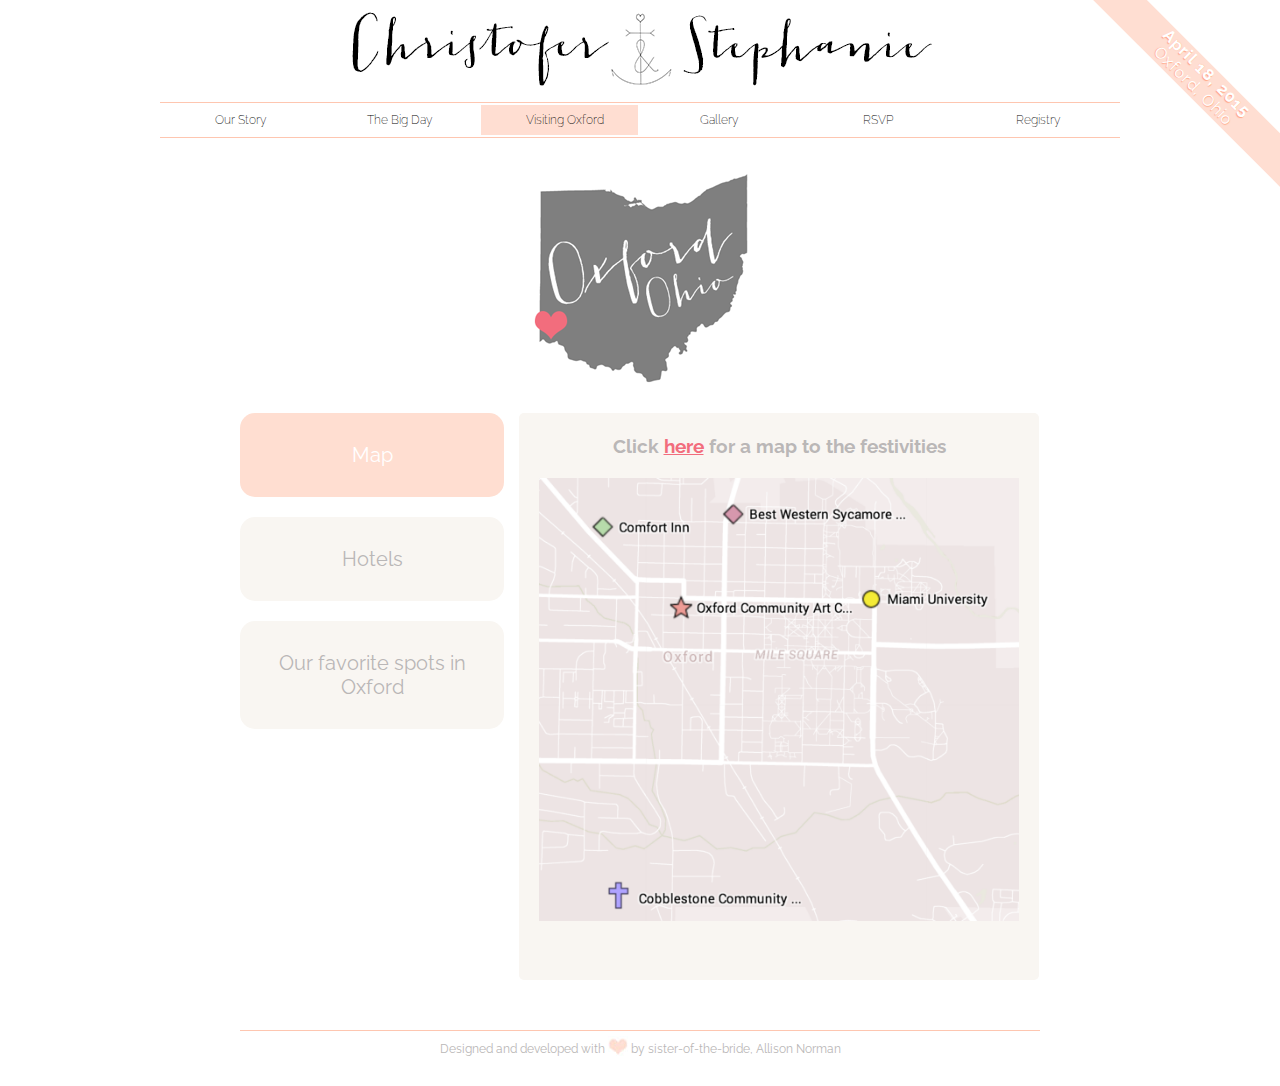
<file: visitingoxford.html>
<!DOCTYPE html>
<html>
	<head profile="http://www.w3.org/2005/10/profile">
		<link href='http://fonts.googleapis.com/css?family=Allura|Raleway+Dots|Raleway:400,100,200' rel='stylesheet' type='text/css'>
		
		<link type="text/css" rel="stylesheet" href="css/stylesheet.css"/>
		<title>Christofer &amp; Stephanie | Wedding | 4.18.15 | Oxford, Ohio |</title>
		<meta charset="UTF-8">
		<meta name="description" content="&#x2693; &#x2665; Christofer Smith and Stephanie Liechty are getting married on April 18, 2015 in Oxford, Ohio. Check out event details, photos, and their story.">
		<link rel="icon" type "image/ico" href="favicon.ico">
		<script type="text/javascript">
			document.addEventListener('DOMContentLoaded', function() {
				var buttons = document.querySelectorAll('#oxford-buttons a');


				function deactivate(elements) {
					for (var i = 0; i < elements.length; i++) {
						elements[i].className = elements[i].className.replace('active', '');
						var target = document.querySelector(elements[i].getAttribute('href'));
						target.className = target.className.replace('target', '');
					}
				}

				function activate(element) {
					element.className += ' active';
					var target = document.querySelector(element.getAttribute('href'));
					window.location.hash = '';
					target.className += ' target';
				}

				if (window.location.hash == '') {
					buttons[0].className += ' active';
				}
				for(var i = 0; i < buttons.length; i++) {
					var button = buttons[i];
					if (button.getAttribute('href') == window.location.hash) {
						button.className += ' active';
					}
					button.addEventListener('click', function(e) {
						e.preventDefault();
						var initialScroll = window.scrollY;
						deactivate(buttons);
						activate(e.target);
						window.scrollTo(window.scrollX, initialScroll);
					});
				}
			});
		</script>
	</head>
	<body>
		<div id="container">
	  		<header>
	  			<a href="index.html">
		  			<div id="logo"><img src="img/logo.gif"></div>
		  			<div id="corner-ribbon">
		  				<p><strong>April 18, 2015</strong></p>
		  				<p>Oxford, Ohio</p>
		  			</div>
		  		</a>
	  		</header>
	  		<nav>
				<ul>
			  		<li><a href="ourstory.html">Our Story</a></li>
			  		<li><a href="thebigday.html">The Big Day</a></li>
			  		<li><a href="visitingoxford.html" class="active">Visiting Oxford</a></li>
			  		<li><a href="gallery.html">Gallery</a></li>
					<li><a href="rsvp.html">RSVP</a></li>
					<li><a href="registry.html">Registry</a></li>
				</ul>
			</nav>
<!-- Page specific html starts here -->
			<div id="oxford-logo">
				<img src="img/oxford.png">
			</div>
			<div id="visit-container">
				<div id="visiting-float">
					<section id="oxford-buttons">
						<a href="#map" class="button">Map</a>
						<a href="#hotels" class="button">Hotels</a>
						<a href="#our-favorites" class="button">Our favorite spots in Oxford</a>
					</section>
					<section class="text-box-hotel" id="hotels">
						<h2>For your comfort and convenience, a limited number of rooms have been reserved for <span class="strong">Friday, April 17</span> and <span class="strong">Saturday, April 18</span> at a special rate. Group rate reservations must be made by <span class="strong">Monday, March 16</span> and reference the Smith/Liechty wedding.</h2>
						<ul class="address">
							<li><a href="http://book.bestwestern.com/bestwestern/US/OH/Oxford-hotels/BEST-WESTERN-Sycamore-Inn/Hotel-Overview.do?propertyCode=36123">Best Western Sycamore Inn</a></li>
							<li>6 E Sycamore Street</li>
							<li>Oxford, OH, 45056</li>
							<li>Phone: (513) 523-0000</li>
							<li>Distance from reception: <a href="https://www.google.com/maps/d/edit?mid=zPXjaxkc8Qe8.k3zm19B5Rcyc">0.6 miles</a></li>
						</ul>
						<ul class="address">
							<li><a href="http://www.comfortinn.com/hotel-oxford-ohio-OH538">Comfort Inn</a></li>
							<li>5056 College Corner Pike</li>
							<li>Oxford, OH 45056</li>
							<li>Phone: (513) 524-0114</li>
							<li>Distance from reception: <a href="https://www.google.com/maps/d/edit?mid=zPXjaxkc8Qe8.k3zm19B5Rcyc">0.6 miles</a></li>
						</ul>
						<ul class="address">
							<li><a href="https://www.airbnb.com/">Airbnb</a></li>
							<li>Airbnb has a couple of rental options in the Oxford area. Check it out for a unique alternative to hotels.</li>
						</ul>
					</section>
					<section class="text-box-favorite" id="our-favorites">
						<h2>We are <span class="strong">so excited</span> to share our city with you. Check out some recommendations of our favorite spots.</h2>
						<ul class="recommendations">
							<li>Robert Frost called Miami University "the prettiest campus that ever there was." Take a <a href="http://www.miami.miamioh.edu/documents/about-miami/CampusWalkingTour.pdf">walking tour</a> to see for yourself.</li>
							<li>Check out <a href="http://parks.ohiodnr.gov/huestonwoods">Hueston Woods State Park</a>, which spans over 3000 sq acres of wilderness. Hike, canoe, or even hunt for fossils while soaking in some fresh southwestern Ohio air.</li>
							<li>One of our favorite spots (which you may recognize from some of our <a href="www.christoferandstephanie.com/gallery.html">photos</a>) is the <a href="http://oxfordmuseumassociation.com/properties/black-covered-bridge">Black Covered Bridge</a>. Built in 1868, it's one of the last remaining covered bridges in the area.</li>
							<li>Hungry? <a href="http://www.konabistro.com/">Kona Bistro</a> is known for eclectic fare with the freshest ingredients.</li>
							<li><a href="http://www.kofenyacoffee.com/">Kofenya</a> is a great place to grab a cup of coffee in a relaxed atmosphere -- a local gem and hangout for many Miami students.</li>
							<li>Want to kick back? <a href="http://www.macandjoes.com/">Mac & Joes</a> (est. 1946) is Oxford's oldest tavern.</li>
						</ul>
						<p>Have something else in mind? <a href="mailto:stephanie.liechty@gmail.com"> Let us know.</a> We'd love to give you more suggestions.</p>
					</section>

					<section class="text-box-map" id="map">
						<h3>Click <a href="https://www.google.com/maps/d/edit?mid=zPXjaxkc8Qe8.k3zm19B5Rcyc">here</a> for a map to the festivities</h3>
						<img src="img/map.png">
					</section>
				</div>
			</div>
		</div>
		<footer>
				<p>Designed and developed with <img src="img/heart.jpg"> by sister-of-the-bride, Allison Norman</p>
		</footer>
	<!--Google Analytics-->
		<script>
	  		(function(i,s,o,g,r,a,m){i['GoogleAnalyticsObject']=r;i[r]=i[r]||function(){
			(i[r].q=i[r].q||[]).push(arguments)},i[r].l=1*new Date();a=s.createElement(o),
		  	m=s.getElementsByTagName(o)[0];a.async=1;a.src=g;m.parentNode.insertBefore(a,m)
		  	})(window,document,'script','//www.google-analytics.com/analytics.js','ga');

		  	ga('create', 'UA-57083858-1', 'auto');
		  	ga('send', 'pageview');
		</script>	
		<!--Google Analytics-->
	</body>
</html>
</file>
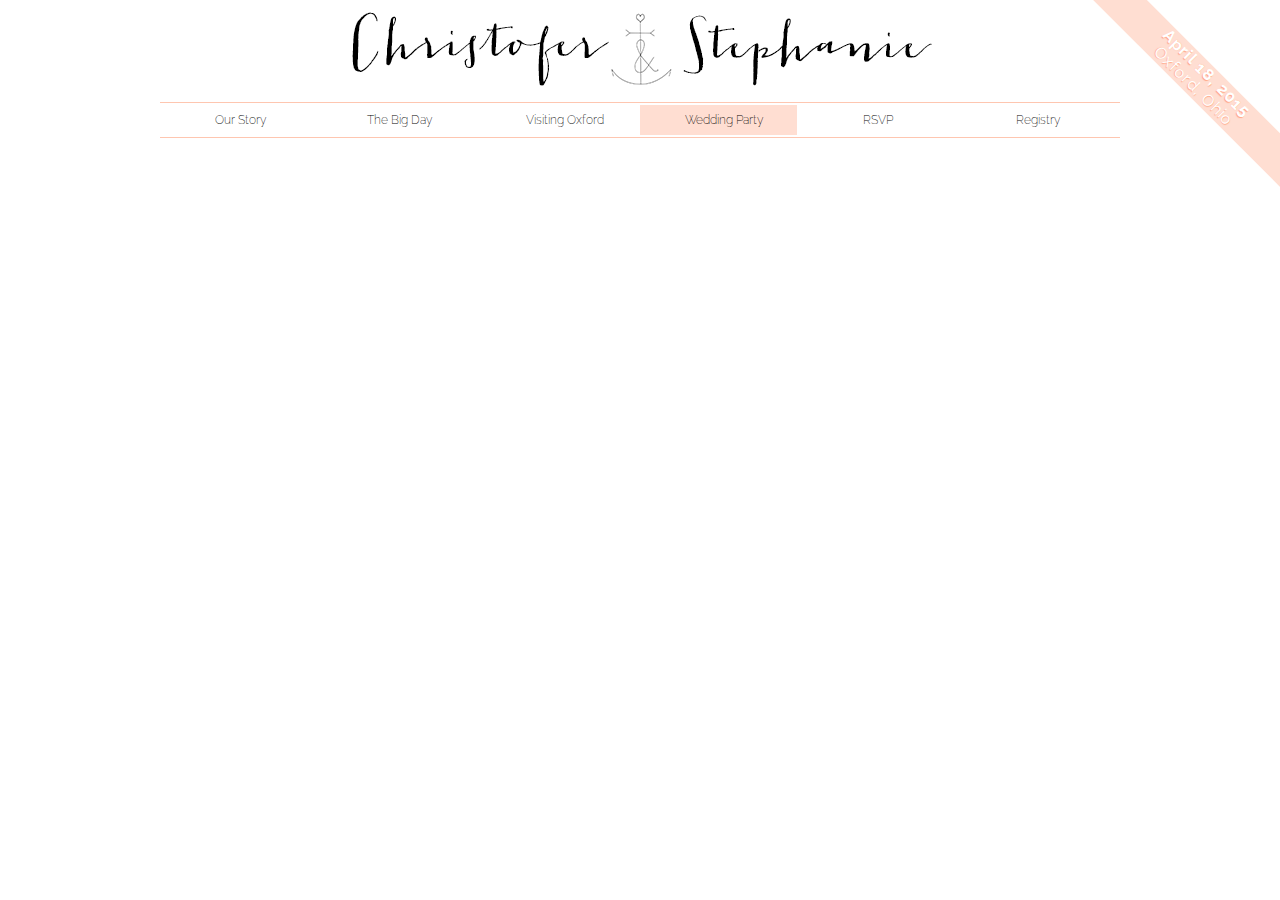
<file: weddingparty.html>
<!DOCTYPE html>
<html>
	<head>
		<link href='http://fonts.googleapis.com/css?family=Allura|Raleway+Dots|Raleway:400,100,200' rel='stylesheet' type='text/css'>
		<link type="text/css" rel="stylesheet" href="css/stylesheet.css"/>
		<title>Christofer &amp; Stephanie | Wedding | 4.18.15 | Oxford, Ohio |</title>
	</head>

	<body>
		<div id="container">
	  		<header>
	  			<a href="index.html">
		  			<div id="logo"><img src="img/logo.gif"></div>
		  			<div id="corner-ribbon">
		  				<p><strong>April 18, 2015</strong></p>
		  				<p>Oxford, Ohio</p>
		  			</div>
		  		</a>
	  		</header>
	  		<nav>
				<ul>
			  		<li><a href="ourstory.html">Our Story</a></li>
			  		<li><a href="thebigday.html">The Big Day</a></li>
			  		<li><a href="visitingoxford.html">Visiting Oxford</a></li>
					<li><a href="weddingparty.html" class="active">Wedding Party</a></li>
					<li><a href="rsvp.html">RSVP</a></li>
					<li><a href="registry.html">Registry</a></li>
				</ul>
			</nav>
<!-- Page specific html starts here -->
		</div>
	</body>
</html>
</file>
<file: css/stylesheet.css>
/* index.html */
#container {
	width: 960px;
	margin: 0 auto 50px auto;
	min-height: 600px;
}

#visit-container {
	width: 800px;
	margin: auto;
}

footer {
	text-align: center;
	color: #bab7b7;
	font-size: 12px;
    font-family: 'Raleway','HelveticaNeue-Light', 'Helvetica Neue Light', 'Helvetica Neue', Arial, Helvetica, sans-serif;
    clear: left;
    border-top: 1px solid #FEC6B0;
    width: 800px;
    margin: 0 auto;
}

footer img {
	margin-top: 5px;
	display: inline-block;
	vertical-align: bottom;
}


header {
	text-align: center;
}

header a {
	text-decoration: none;
	color: black;
}

nav {
	border-top: 1px solid #FEC6B0;
	border-bottom: 1px solid #FEC6B0;
	margin: 0 0 30px 0;
	overflow: auto;
	padding: 2px;
}

body {
	padding-bottom: 10px;
	font-family: 'Raleway','HelveticaNeue-Light', 'Helvetica Neue Light', 'Helvetica Neue', Arial, Helvetica, sans-serif;
}

nav li {

	float: left;
	font-family: 'Raleway','HelveticaNeue-Light', 'Helvetica Neue Light', 'Helvetica Neue', Arial, Helvetica, sans-serif;
	font-size: 12px;
	font-weight: 200;
	width: 16.66666667%;
    text-align: center;
    white-space: nowrap;
}

nav a.active {
    background: #FFDED2;
}

nav a {
	text-decoration: none;
	padding: 8px 45px;
	display: block;
	color: black;
	margin-right: 2px;
}

nav li:nth-child(6) a {
	margin-right: 0;
}

nav a:hover {
	background: #FFDED2;
}

nav ul {
	margin: 0;
	padding: 0;
	overflow: auto;
	list-style: none;
}

#logo {
	margin-bottom: 8px;
}

p,li,ul,h1,h2,h3,h4 {
	margin-top: 0;
}

.contentContainer-inner {
	width: 800px;
	margin: 0 auto;
}

form {
	color: #bab7b7;
}

form fieldset {
	border: none;
	overflow: auto;
	margin-bottom: 10px;
}

fieldset > label {
	width: 28%;
	float: left;
	text-align: right;
	margin-right: 20px;
	font-weight: bold;
	font-size: 14px;
	margin-top: 3px;
}

fieldset input[type="text"], fieldset textarea, fieldset .radio-group {
	float: left;
	width: 50%;
	border-radius: 4px;
}

input[type="text"], textarea {
	border: 1px solid #ccc;
	padding: 5px;
	color: #000;
	font-size: 14px;
}

.radio-group {
	list-style: none;
	padding: 0;
	margin: 0;
}

.radio-group li {
	margin-bottom: 5px;
	position: relative;
}

.radio-group input[type="radio"] {
	z-index: -1;
	opacity: 0.01;
}

.radio-group .cooler-radio {
	display: inline-block;
	width: 15px;
	height: 15px;
	border: 1px solid #bab7b7;
	border-radius: 50%;
	position: absolute;
	top: 1px;
	left: 0;
}

.radio-group input[type="radio"]:checked ~ .cooler-radio {
	background: #FFDED2;
}

.radio-group input[type="radio"]:focus ~ .cooler-radio {
	box-shadow: 0 0 3px rgb(45, 142, 211);
}

textarea {
	width: 100%;
	height: 100px;
}

.submit-group {
	margin-left: 28%;
	margin-top: 20px;
	padding-left: 28px;
}

.submit-group button {
	padding: 10px 30px;
	border: none;
}


#corner-ribbon {
	width: 266px;
	background: #FFDED2;
	position: absolute;
	top: 61px;
	right: -53px;
	text-align: center;
	line-height: 50px;
	letter-spacing: 1px;
	color: #ffffff;
	text-shadow: 0px 1px 1px #ffa686;
	font-family: 'Raleway', 'Helvetica Neue', Arial, Helvetica, sans-serif;
	transform: rotate(45deg);
	-webkit-transform: rotate(45deg);
	font-size: 16px;
}

#corner-ribbon p {
	margin: 2px;
	line-height: 1em;
}

/* visitingoxford.html */

#oxford-logo {
	text-align: center;
	margin-bottom: 20px;
}

#oxford-buttons {
	margin: 0 0 10px 0;
}

#oxford-buttons a:active, #oxford-buttons a.active {
	background-color: #ffded1;
	color: #ffffff;
}
.button {
   background: #f9f6f2;
   padding: 30px 20px;
   border-radius: 15px;
   color: #bab7b7;
   font-family: 'Raleway','HelveticaNeue-Light', 'Helvetica Neue Light', 'Helvetica Neue', Arial, Helvetica, sans-serif;
   text-decoration: none;
   display: block;
   text-align: center;
   margin: 0 0 20px 0;
   font-size: 20px;
 }

 #oxford-buttons {
 	float: left;
 	width: 33%;
 }

.text-box-hotel {
	background: #f9f6f2;
	padding: 20px 20px;
	border-radius: 5px;
	color: #bab7b7;
	font-family: 'Raleway','HelveticaNeue-Light', 'Helvetica Neue Light', 'Helvetica Neue', Arial, Helvetica, sans-serif;
	text-decoration: none;
	float: left;
	width: 60%;
	text-align: center;
	margin: 0 0 0 15px;
	display: none;
 }

.text-box-hotel h2 {
	text-align: left;
}

.text-box-map {
	background: #f9f6f2;
	padding: 20px 20px;
	border-radius: 5px;
	color: #bab7b7;
	font-family: 'Raleway','HelveticaNeue-Light', 'Helvetica Neue Light', 'Helvetica Neue', Arial, Helvetica, sans-serif;
	text-decoration: none;
	float: left;
	width: 60%;
	text-align: center;
	margin: 0 0 0 15px;
 }

 .text-box-favorite {
	background: #f9f6f2;
	padding: 20px 20px;
	border-radius: 5px;
	color: #bab7b7;
	font-family: 'Raleway','HelveticaNeue-Light', 'Helvetica Neue Light', 'Helvetica Neue', Arial, Helvetica, sans-serif;
	float: left;
	text-decoration: none;
	width: 60%;
	margin: 0 0 0 15px;
	display: none;
 }

 #map:target, #hotels:target, #our-favorites:target, #map.target, #hotels.target, #our-favorites.target {
 	display: block;
 }

 #hotels:target ~ section, #our-favorites:target ~ section, #hotels.target ~ section, #our-favorites.target ~ section {
 	display: none;
 }

 .text-box-map img {
 	width: 100%;
 }

.address a, .text-box-map a, .text-box-favorite a {
	color: #F26D7D;
	font-weight: bold;
}

.address {
	list-style: none;
	text-align: left;
	padding: 0;
}

.strong {
	color: #969191;
}

#visiting-float {
	overflow: auto;
}

#visiting-float section {
	min-height: 527px;
}

/* rsvp.html */

/* registry.html */
#registry-logos li {
	list-style: none;
	display: inline-block;
	text-align: center;
}

#registry-logos img {
	width: 90%;
}

#registry-logos {
	margin-top: 25px;
	text-align: center;
}

#registry p {
	color: #bab7b7;
	font-family: 'Raleway','HelveticaNeue-Light', 'Helvetica Neue Light', 'Helvetica Neue', Arial, Helvetica, sans-serif;
	margin: 0 auto 30px auto;
	width: 800px;
}

/* ourstory.html */
#our-story p,h3 {
	color: #bab7b7;
	font-family: 'Raleway','HelveticaNeue-Light', 'Helvetica Neue Light', 'Helvetica Neue', Arial, Helvetica, sans-serif;
	line-height: 1.4;
}

#our-story {
	width: 800px;
	margin: auto;
}

#engagement {
	float: right;
	margin-left: 15px;
}

#post {
	float: left;
	margin-right: 25px;
}

#how-we-met {
	margin-bottom: 30px;
}

/* thebigday.html */
#thebigday {
	width: 800px;
	margin: 0 auto;
	overflow: auto;
}

#date-logo {
	text-align: center;
	display: block;
	text-indent: -9999px;
	background: url(../img/date.png);
    height: 92px;
    width: 400px;
    white-space: nowrap;
    margin: auto auto 40px auto;
}

#the-ceremony, #the-reception {
	color: #bab7b7;
	font-family: 'Raleway','HelveticaNeue-Light', 'Helvetica Neue Light', 'Helvetica Neue', Arial, Helvetica, sans-serif;
	float: left;
	margin-bottom: 30px;
}


#the-ceremony img {
	margin-right: 15px;
}

#the-ceremony h2 {
	display: block;
	text-indent: -9999px;
	background: url(../img/the-ceremony.png);
    height: 52px;
    width: 255px;
    white-space: nowrap;
}

#the-reception h2 {
	display: block;
	text-indent: -9999px;
	background: url(../img/the-reception.png);
    height: 52px;
    width: 243px;
    white-space: nowrap;
}

#the-reception img {
	margin-right: 15px;
}

#bigday-section {
	margin-bottom: 50px;
	overflow: auto;
	width: 380px;
}

#the-ceremony {
	margin-right: 30px;
}

#wedding-party h2 {
	display: block;
	text-indent: -9999px;
	background: url(../img/wedding-party.png);
    height: 52px;
    width: 362px;
    white-space: nowrap;
    margin: 0 auto 20px auto;
}

#wedding-party {
	clear: left;
	width: 845px;
	margin: auto;
}

#people li {
	list-style: none;
	float: left;
	margin-bottom: 15px;
}

figure {
	margin: 0 15px 0 0;
}

figure span {
	display: block;
}

figcaption .caption-details {
	display: none;
}

.wedding-party-gallery li {
	float: left;
	list-style: none;
	margin: 0 auto 10px auto;
	cursor: pointer;
}

#containerbigday {
	margin: 0 auto;
}

.wedding-party-gallery {
	padding: 0;
	overflow: auto;
}

.lightGallery-caption span {
	color: #000000;
	font-family: 'Raleway','HelveticaNeue-Light', 'Helvetica Neue Light', 'Helvetica Neue', Arial, Helvetica, sans-serif;
}

.lightGallery-caption {
	background: #FFDED2;
	color: #000000;
	padding: 15px 0;
	margin: 12px auto;
}

.lightGallery-caption span:first-child {
	font-weight: bold;
}

.caption-details {
	width: 700px;
	bottom: 0;
	white-space: normal;
	margin: 3px auto 0 auto;
	text-align: left;
	font-size: 14px;
}

.wedding-party-gallery li:nth-child(4n), .wedding-party-gallery li:nth-child(4n) figure {
	margin-right: 0;
}

/*gallery.html*/

#gallery-container {
	width: 850px;
	margin: 0 auto;
}

#gallery-container p {
	float: right;
	font-size: 11px;
	color: #bab7b7;
}

.gallery {
	cursor: pointer;
	display: inline-block;
	padding-left: 0;

}

div#lightGallery-outer {
	background: rgba(249,246,246,0.8);
}

/* rsvp page */
.rsvp p {
	color: #bab7b7;
	font-family: 'Raleway','HelveticaNeue-Light', 'Helvetica Neue Light', 'Helvetica Neue', Arial, Helvetica, sans-serif;
}

#rsvp-thanks {
	text-align: center;
}

#rsvp-thanks a {
	color: gray;
}
</file>
<file: css/lightGallery.css>
/*clearfix*/
.group {
 *zoom: 1;
}
.group:before, .group:after {
	display: table;
	content: "";
	line-height: 0;
}
.group:after {
	clear: both;
}
/*/clearfix*/


/** /font-icons if you are not using font icons you can just remove this part/**/
@font-face {
	font-family: 'Slide-icons';
	src: url('../fonts/Slide-icons.eot');
}
@font-face {
	font-family: 'Slide-icons';
	src: url([data-uri]) format('woff'), url([data-uri]) format('truetype');
	font-weight: normal;
	font-style: normal;
}
[data-icon]:before {
	font-family: 'Slide-icons';
	content: attr(data-icon);
	speak: none;
	font-weight: normal;
	font-variant: normal;
	text-transform: none;
	line-height: 1;
	-webkit-font-smoothing: antialiased;
	-moz-osx-font-smoothing: grayscale;
}
/** / End of font-icons /**/




.lightGallery {
	overflow: hidden!important;
}
#lightGallery-Gallery img {
	border: none!important;
}
#lightGallery-outer {
	width: 100%;
	height: 100%;
	position: fixed;
	top: 0;
	left: 0;
	z-index: 99999!important;
	overflow: hidden;
	-webkit-user-select: none;
	-moz-user-select: none;
	user-select: none;
	opacity: 1;
	-webkit-transition: opacity 0.35s ease;
	-moz-transition: opacity 0.35s ease;
	-o-transition: opacity 0.35s ease;
	-ms-transition: opacity 0.35s ease;
	transition: opacity 0.35s ease;
	background: #0d0d0d;
}
#lightGallery-outer .lightGallery-slide{
	position: relative;
}
/*lightGallery starting effects*/
#lightGallery-Gallery.opacity {
	opacity: 1;
	transition: opacity 1s ease 0s;
	-moz-transition: opacity 1s ease 0s;
	-webkit-transition: opacity 1s ease 0s;
	-o-transition: opacity 1s ease 0s;
	-ms-transition: opacity 1s ease 0s;
}
#lightGallery-Gallery.opacity .thumb_cont {
	opacity: 1;
}
#lightGallery-Gallery.fadeM {
	opacity: 0;
	transition: opacity 0.5s ease 0s;
	-moz-transition: opacity 0.5s ease 0s;
	-webkit-transition: opacity 0.5s ease 0s;
	-o-transition: opacity 0.5s ease 0s;
	-ms-transition: opacity 0.5s ease 0s;
}
/*lightGallery starting effects*/


/*lightGallery core*/
#lightGallery-Gallery {
	height: 100%;
	opacity: 0;
	width: 100%;
	position: relative;
	transition: opacity 1s ease 0s;
	-moz-transition: opacity 1s ease 0s;
	-webkit-transition: opacity 1s ease 0s;
	-o-transition: opacity 1s ease 0s;
	-ms-transition: opacity 1s ease 0s;
}
/**/
#lightGallery-slider {
	height: 100%;
	left: 0;
	top: 0;
	width: 100%;
	position: absolute;
	white-space: nowrap;
}
/**/
#lightGallery-slider .lightGallery-slide {
	background: url(../img/loading.gif) no-repeat scroll center center transparent;
	display: inline-block;
	height: 100%;
	text-align: center;
	width: 100%;
}
#lightGallery-slider .lightGallery-slide.complete {
	background-image: none;
}
#lightGallery-Gallery.showAfterLoad .lightGallery-slide > * {
	opacity: 0;
}
#lightGallery-Gallery.showAfterLoad .lightGallery-slide.complete > * {
	opacity: 1;
}
#lightGallery-slider.slide .lightGallery-slide, #lightGallery-slider.useLeft .lightGallery-slide {
	position: absolute;
	opacity: 0.4;
}
#lightGallery-slider.fadeM .lightGallery-slide {
	position: absolute;
	left: 0;
	opacity: 0;
}
#lightGallery-slider.animate .lightGallery-slide {
	position: absolute;
	left: 0;
}
#lightGallery-slider.fadeM .current {
	opacity: 1;
	z-index: 9;
}
#lightGallery-slider .lightGallery-slide:before {
	content: "";
	display: inline-block;
	height: 50%;
	width: 1px;
	margin-right: -1px;
}
#lightGallery-Gallery.opacity .lightGallery-slide .object{
	transform: scale3d(1, 1, 1);
	-moz-transform: scale3d(1, 1, 1);
	-ms-transform: scale3d(1, 1, 1);
	-webkit-transform: scale3d(1, 1, 1);
	-o-transform: scale3d(1, 1, 1);
}
.lightGallery-slide .object{
	transform: scale3d(0.5, 0.5, 0.5);
	-moz-transform: scale3d(0.5, 0.5, 0.5);
	-ms-transform: scale3d(0.5, 0.5, 0.5);
	-webkit-transform: scale3d(0.5, 0.5, 0.5);
	-o-transform: scale3d(0.5, 0.5, 0.5);
	-webkit-transition: -webkit-transform 1s cubic-bezier(0, 0, 0.25, 1) 0s, opacity 0.5s ease 0s;
	-moz-transition: -moz-transform 1s cubic-bezier(0, 0, 0.25, 1) 0s, opacity 0.5s ease 0s;
	-o-transition: -o-transform 1s cubic-bezier(0, 0, 0.25, 1) 0s, opacity 0.5s ease 0s;
	-ms-transition: -ms-transform 1s cubic-bezier(0, 0, 0.25, 1) 0s, opacity 0.5s ease 0s;
	transition: transform 1s cubic-bezier(0, 0, 0.25, 1) 0s, opacity 0.5s ease 0s;
}
#lightGallery-Gallery.fadeM .lightGallery-slide .object{
	transform: scale3d(0.5, 0.5, 0.5);
	-moz-transform: scale3d(0.5, 0.5, 0.5);
	-ms-transform: scale3d(0.5, 0.5, 0.5);
	-webkit-transform: scale3d(0.5, 0.5, 0.5);
	-o-transform: scale3d(0.5, 0.5, 0.5);
}
#lightGallery-slider.fadeM.on .current {
	opacity: 1;
	transition: opacity 0.5s ease 0s;
	-moz-transition: opacity 0.5s ease 0s;
	-webkit-transition: opacity 0.5s ease 0s;
	-o-transition: opacity 0.5s ease 0s;
	-ms-transition: opacity 0.5s ease 0s;
}
#lightGallery-slider.fadeM .lightGallery-slide {
	transition: opacity 0.4s ease 0s;
	-moz-transition: opacity 0.4s ease 0s;
	-webkit-transition: opacity 0.4s ease 0s;
	-o-transition: opacity 0.4s ease 0s;
	-ms-transition: opacity 0.4s ease 0s;
}
#lightGallery-slider.slide .lightGallery-slide {
	transform: translate3d(100%, 0px, 0px);
	-moz-transform: translate3d(100%, 0px, 0px);
	-ms-transform: translate3d(100%, 0px, 0px);
	-webkit-transform: translate3d(100%, 0px, 0px);
	-o-transform: translate3d(100%, 0px, 0px);
}
#lightGallery-slider.slide.on .lightGallery-slide {
	opacity: 0;
}
#lightGallery-slider.slide .lightGallery-slide.current {
	opacity: 1 !important;
	transform: translate3d(0px, 0px, 0px) !important;
	-moz-transform: translate3d(0px, 0px, 0px) !important;
	-ms-transform: translate3d(0px, 0px, 0px) !important;
	-webkit-transform: translate3d(0px, 0px, 0px) !important;
	-o-transform: translate3d(0px, 0px, 0px) !important;
}
#lightGallery-slider.slide .lightGallery-slide.prevSlide {
	opacity: 0;
	transform: translate3d(-100%, 0px, 0px);
	-moz-transform: translate3d(-100%, 0px, 0px);
	-ms-transform: translate3d(-100%, 0px, 0px);
	-webkit-transform: translate3d(-100%, 0px, 0px);
	-o-transform: translate3d(-100%, 0px, 0px);
}
#lightGallery-slider.slide .lightGallery-slide.nextSlide {
	opacity: 0;
	transform: translate3d(100%, 0px, 0px);
	-moz-transform: translate3d(100%, 0px, 0px);
	-ms-transform: translate3d(100%, 0px, 0px);
	-webkit-transform: translate3d(100%, 0px, 0px);
	-o-transform: translate3d(100%, 0px, 0px);
}
#lightGallery-slider.useLeft .lightGallery-slide {
	left: 100%;
}
#lightGallery-slider.useLeft.on .lightGallery-slide {
	opacity: 0;
}
#lightGallery-slider.useLeft .lightGallery-slide.current {
	opacity: 1 !important;
	left: 0% !important;
}
#lightGallery-slider.useLeft .lightGallery-slide.prevSlide {
	opacity: 0;
	left: -100%;
}
#lightGallery-slider.useLeft .lightGallery-slide.nextSlide {
	opacity: 0;
	left: 100%;
}
#lightGallery-slider.slide.on .lightGallery-slide, #lightGallery-slider.slide.on .current, #lightGallery-slider.slide.on .prevSlide, #lightGallery-slider.slide.on .nextSlide {
	-webkit-transition: -webkit-transform 1s cubic-bezier(0, 0, 0.25, 1) 0s, opacity 1s ease 0s;
	-moz-transition: -moz-transform 1s cubic-bezier(0, 0, 0.25, 1) 0s, opacity 1s ease 0s;
	-o-transition: -o-transform 1s cubic-bezier(0, 0, 0.25, 1) 0s, opacity 1s ease 0s;
	-ms-transition: -ms-transform 1s cubic-bezier(0, 0, 0.25, 1) 0s, opacity 1s ease 0s;
	transition: transform 1s cubic-bezier(0, 0, 0.25, 1) 0s, opacity 1s ease 0s;
}
#lightGallery-slider.speed .lightGallery-slide, #lightGallery-slider.speed .current, #lightGallery-slider.speed .prevSlide, #lightGallery-slider.speed .nextSlide {
	transition-duration: inherit !important;
	-moz-transition-duration: inherit !important;
	-webkit-transition-duration: inherit !important;
	-o-transition-duration: inherit !important;
	-ms-transition-duration: inherit !important;
}
#lightGallery-slider.timing .lightGallery-slide, #lightGallery-slider.timing .current, #lightGallery-slider.timing .prevSlide, #lightGallery-slider.timing .nextSlide {
	transition-timing-function: inherit !important;
	-moz-transition-timing-function: inherit !important;
	-webkit-transition-timing-function: inherit !important;
	-o-transition-timing-function: inherit !important;
	-ms-transition-timing-function: inherit !important;
}
#lightGallery-slider .lightGallery-slide img {
	display: inline-block;
	max-height: 100%;
	max-width: 100%;
	cursor: -moz-grabbing;
	cursor: grab;
	cursor: -webkit-grab;
	margin: 0;
	padding: 0;
	width: auto;
	height: auto;
	vertical-align: middle;
}
#lightGallery-Gallery .thumb_cont .thumb_inner {
	-webkit-transition: -webkit-transform 1s cubic-bezier(0, 0, 0.25, 1) 0s;
	-moz-transition: -moz-transform 1s cubic-bezier(0, 0, 0.25, 1) 0s;
	-o-transition: -o-transform 1s cubic-bezier(0, 0, 0.25, 1) 0s;
	-ms-transition: -ms-transform 1s cubic-bezier(0, 0, 0.25, 1) 0s;
	transition: transform 1s cubic-bezier(0, 0, 0.25, 1) 0s;
}
 @-webkit-keyframes rightEnd {
 0% {
left: 0;
}
 50% {
left: -30px;
}
 100% {
left: 0;
}
}
@keyframes rightEnd {
 0% {
left: 0;
}
 50% {
left: -30px;
}
 100% {
left: 0;
}
}
@-webkit-keyframes leftEnd {
 0% {
left: 0;
}
 50% {
left: 30px;
}
 100% {
left: 0;
}
}
@keyframes leftEnd {
 0% {
left: 0;
}
 50% {
left: 30px;
}
 100% {
left: 0;
}
}
.lightGallery-slide .object.rightEnd {
	-webkit-animation: rightEnd 0.3s;
	animation: rightEnd 0.3s;
	position: relative;
}
.lightGallery-slide .object.leftEnd {
	-webkit-animation: leftEnd 0.3s;
	animation: leftEnd 0.3s;
	position: relative;
}
/*lightGallery core*/


/*action*/
#lightGallery-action {
	bottom: 20px;
	position: fixed;
	left: 50%;
	margin-left: -30px;
	z-index: 9;
	-webkit-backface-visibility: hidden;
}
#lightGallery-action.hasThumb {
	margin-left: -46px;
}

#lightGallery-action a {
	margin: 0 3px 0 0 !important;
	-webkit-border-radius: 2px;
	-moz-border-radius: 2px;
	border-radius: 2px;
	position: relative;
	top: auto;
	left: auto;
	bottom: auto;
	right: auto;
	display: inline-block !important;
	display: inline-block;
	vertical-align: middle;
 *display: inline;
 *zoom: 1;
	background-color: #000;
	background-color: rgba(0, 0, 0, 0.65);
	font-size: 16px;
	width: 28px;
	height: 28px;
	font-family: 'Slide-icons';
	color: #FFF;
	cursor: pointer;
}
#lightGallery-action a.disabled {
	opacity: 0.6;
	filter: alpha(opacity=60);
	cursor: default;
	background-color: #000;
	background-color: rgba(0, 0, 0, 0.65) !important;
}
#lightGallery-action a:hover, #lightGallery-action a:focus {
	background-color: #000;
	background-color: rgba(0, 0, 0, 0.85);
}
#lightGallery-action a#lightGallery-prev:before, #lightGallery-action a#lightGallery-next:after {
	left: 5px;
	bottom: 3px;
	position: absolute;
}
#lightGallery-action a#lightGallery-prev:before {
	content: "\e01d";
}
#lightGallery-action a#lightGallery-next:after {
	content: "\e01b";
}
#lightGallery-action a.cLthumb:after {
	font-family: 'Slide-icons';
	content: "\e01c";
	left: 6px;
	bottom: 4px;
	font-size: 16px;
	position: absolute;
}
/*action*/

/*counter*/
#lightGallery_counter {
	bottom: 52px;
	text-align: center;
	width: 100%;
	position: absolute;
	z-index: 9;
	color: #FFFFFF;
}
/*lightGallery Thumb*/
#lightGallery-Gallery .thumb_cont {
	position: absolute;
	bottom: 0;
	width: 100%;
	-webkit-box-sizing: border-box;
	-moz-box-sizing: border-box;
	box-sizing: border-box;
	background-color: #000000;
	-webkit-transition: max-height 0.4s ease-in-out;
	-moz-transition: max-height 0.4s ease-in-out;
	-o-transition: max-height 0.4s ease-in-out;
	-ms-transition: max-height 0.4s ease-in-out;
	transition: max-height 0.4s ease-in-out;
	z-index: 9;
	max-height: 0;
	opacity: 0;
}
#lightGallery-Gallery.open .thumb_cont {
	max-height: 350px;
}
#lightGallery-Gallery .thumb_cont .thumb_inner {
	margin-left: -12px;
	padding: 12px;
	max-height: 290px;
	overflow-y: auto;
	-webkit-box-sizing: content-box;
	-moz-box-sizing: content-box;
	box-sizing: content-box;
}
#lightGallery-Gallery .thumb_cont .thumb_info {
	background-color: #333;
	padding: 7px 20px;
}
#lightGallery-Gallery .thumb_cont .thumb_info .count {
	color: #ffffff;
	font-weight: bold;
	font-size: 12px;
}
#lightGallery-Gallery .thumb_cont .thumb_info .close {
	color: #FFFFFF;
	display: block;
	float: right !important;
	width: 28px;
	position: relative;
	height: 28px;
	border-radius: 2px;
	margin-top: -4px;
	background-color: #000;
	background-color: rgba(0, 0, 0, 0.65);
	-webkit-transition: background-color 0.3s ease 0s;
	-moz-transition: background-color 0.3s ease 0s;
	-o-transition: background-color 0.3s ease 0s;
	-ms-transition: background-color 0.3s ease 0s;
	transition: background-color 0.3s ease 0s;
	z-index: 1090;
	cursor: pointer;
}
#lightGallery-Gallery .thumb_cont .thumb_info .close i:after {
	left: 6px;
	position: absolute;
	top: 4px;
}
#lightGallery-Gallery .thumb_cont .thumb_info .close i:after, #lightGallery-close:after {
	content: "\e01a";
	font-family: 'Slide-icons';
	font-style: normal;
	font-size: 16px;
}
#lightGallery-Gallery .thumb_cont .thumb_info .close:hover {
	text-decoration: none;
	background-color: #000;
	background-color: rgba(0, 0, 0, 1);
}
#lightGallery-Gallery .thumb_cont .thumb {
	display: inline-block !important;
	vertical-align: middle;
	text-align: center;
 *display: inline;
  /* IE7 inline-block hack */

  *zoom: 1;
	margin-bottom: 4px;
	height: 50px;
	width: 50px;
	opacity: 0.6;
	filter: alpha(opacity=60);
	overflow: hidden;
	border-radius: 3px;
	cursor: pointer;
	-webkit-transition: border-color linear .2s, opacity linear .2s;
	-moz-transition: border-color linear .2s, opacity linear .2s;
	-o-transition: border-color linear .2s, opacity linear .2s;
	-ms-transition: border-color linear .2s, opacity linear .2s;
	transition: border-color linear .2s, opacity linear .2s;
}
@media (min-width: 800px) {
#lightGallery-Gallery .thumb_cont .thumb {
	width: 94px;
	height: 94px;
}
}
#lightGallery-Gallery .thumb_cont .thumb > img {
	height: auto;
	max-width: 100%;
}
#lightGallery-Gallery .thumb_cont .thumb.active, #lightGallery-Gallery .thumb_cont .thumb:hover {
	opacity: 1;
	filter: alpha(opacity=100);
	border-color: #ffffff;
}
/*lightGallery Thumb*/

/*lightGallery Video*/
#lightGallery-slider .video_cont {
	display: inline-block;
	max-height: 100%;
	max-width: 100%;
	margin: 0;
	padding: 0;
	width: auto;
	height: auto;
	vertical-align: middle;
}
#lightGallery-slider .video_cont {
	background: none;
	max-width: 1140px;
	max-height: 100%;
	width: 100%;
	box-sizing: border-box;
	-webkit-box-sizing: border-box;
	-moz-box-sizing: border-box;
}
#lightGallery-slider .video {
	width: 100%;
	height: 0;
	padding-bottom: 56.25%;
	overflow: hidden;
	position: relative;
}
#lightGallery-slider .video .object {
	width: 100%!important;
	height: 100%!important;
	position: absolute;
	top: 0;
	left: 0;
}
/*lightGallery Video*/






/*lightGallery Close*/
#lightGallery-close {
	color: #FFFFFF;
	height: 28px;
	position: absolute;
	right: 20px;
	top: 20px;
	width: 28px;
	z-index: 1090;
	cursor: pointer;
	background-color: #000;
	border-radius: 2px;
	background-color: #000;
	background-color: rgba(0, 0, 0, 0.65);
	-webkit-transition: background-color 0.3s ease;
	-moz-transition: background-color 0.3s ease;
	-o-transition: background-color 0.3s ease;
	-ms-transition: background-color 0.3s ease;
	transition: background-color 0.3s ease;
	-webkit-backface-visibility: hidden;
}
#lightGallery-close:after {
	position: absolute;
	right: 6px;
	top: 3px;
}
#lightGallery-close:hover {
	text-decoration: none;
	background-color: #000;
}
.customHtml {
	background: none repeat scroll 0 0 black;
	background: none repeat scroll 0 0 rgba(0, 0, 0, 0.75);
	color: #fff;
	font-family: Arial, sans-serif;
	height: 70px;
	left: 0;
	position: absolute;
	right: 0;
	top: 0;
	z-index: 9;
}
.customHtml p {
	font-size: 14px;
}
.customHtml > h4 {
	font-family: Arial, sans-serif;
	font-weight: bold;
	margin-bottom: 5px;
	margin-top: 15px;
}

.lightGallery-caption {
  position: absolute;
  left: 0;
  width: 100%;
  text-align: center;
  font-family: Arial;
  color: #fff;
  font-size: 14p;
}

.lightGallery-caption span {
  display: block;
}
</file>
